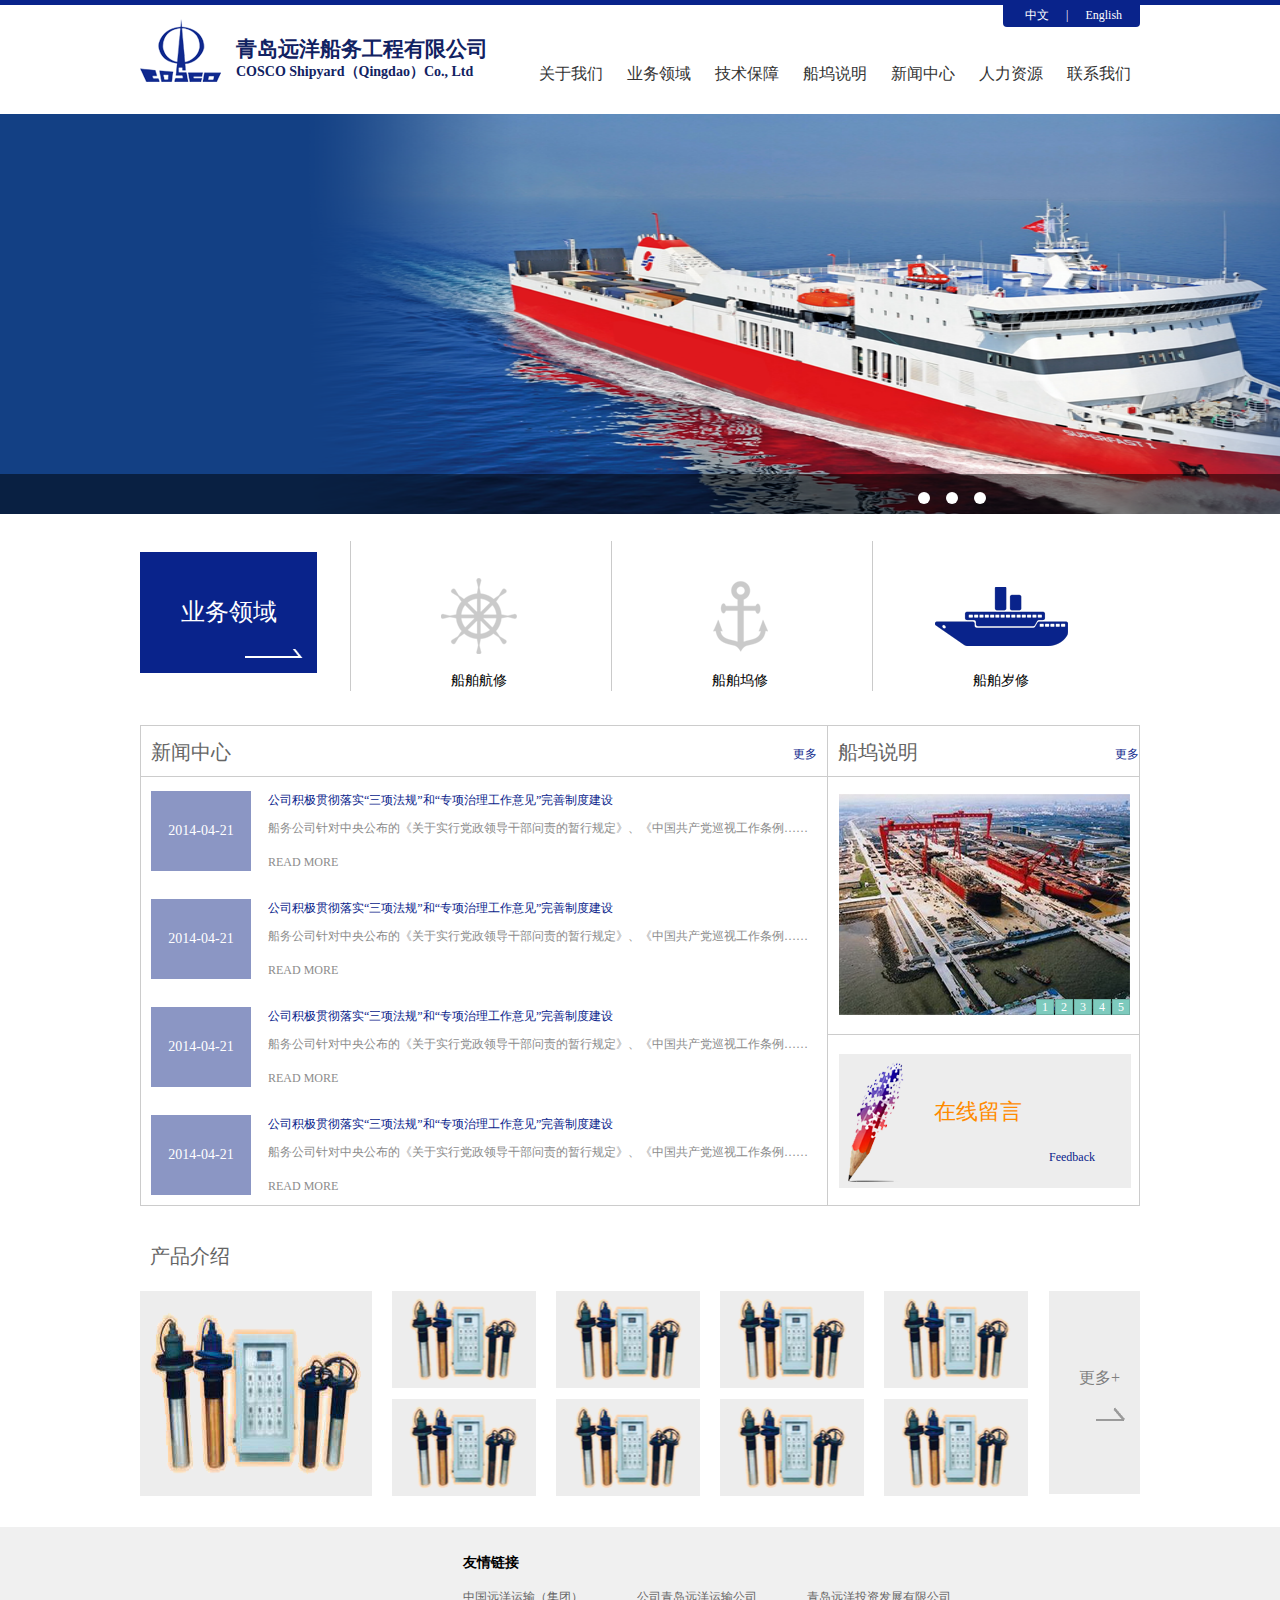
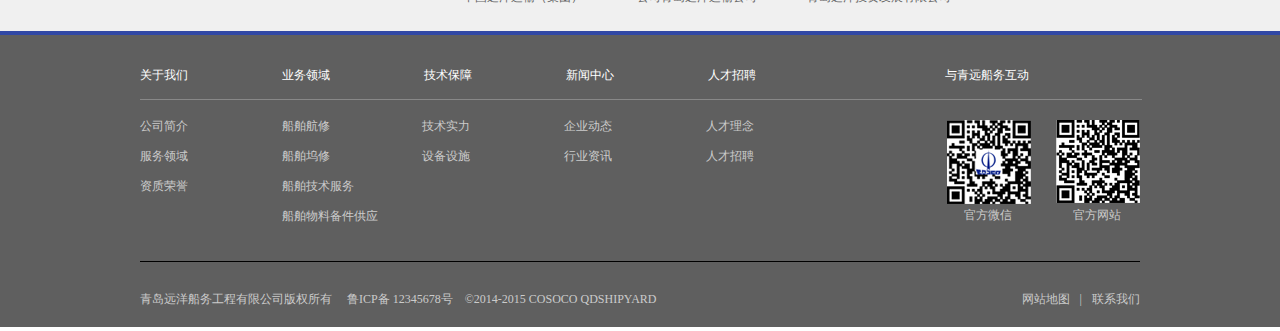
<file: index.html>
<!DOCTYPE html>
<html lang="en">
<head>
	<meta charset="UTF-8">
	<title>首页</title>
	<link rel="stylesheet" href="CSS/index.css">
	<link rel="stylesheet" href="CSS/common.css">
</head>
<body>
<!-- 头部 -->
	<div class="line"></div>
	<div class="top gWidth clearfix">
		<h3>青岛远洋船务工程有限公司<span>COSCO Shipyard（Qingdao）Co., Ltd</span></h3>
		<div class="Language">
			<p><a href="">中文</a><span>|</span><a href="">English</a></p>
		</div>
		<ul>
			<li><a href="guanyu.html">关于我们</a></li>
			<li><a href="">业务领域</a></li>
			<li><a href="jishu.html">技术保障</a></li>
			<li><a href="chuanwu.html">船坞说明</a></li>
			<li><a href="xinwen.html">新闻中心</a></li>
			<li><a href="renli.html">人力资源</a></li>
			<li><a href="lianxi.html">联系我们</a></li>
		</ul>
	</div>
<!-- banner -->
	<div class="banner">
		<ul id="banner">
			<li><img src="img/banner1.png" alt=""></li>
			<li><img src="img/banner1.png" alt=""></li>
			<li><img src="img/banner1.png" alt=""></li>
		</ul>
		<p>
			<span id="D1"></span>
			<span id="D2"></span>
			<span id="D3"></span>
		</p>
	</div>
<!-- 领域 -->
	<div class="Domain gWidth clearfix">
		<div class="Domain1">
			<p>业务领域</p>
			<span></span>
		</div>
		<div class="Domain2">
			<a href=""><span>船舶航修</span></a>
			<a href=""><span>船舶坞修</span></a>
			<a href=""><span>船舶岁修</span></a>
		</div>
	</div>
<!-- 内容 -->
	<div class="body gWidth clearfix">
		<div class="news">
			<div class="news_top clearfix">
				<h5>新闻中心</h5>
				<a href="">更多</a>
			</div>
			<ul>
				<li>
					<a href="">
						<div class="div1">
						<p>2014-04-21</p>
					</div>
					<div class="div2">
						<h6>公司积极贯彻落实“三项法规”和“专项治理工作意见”完善制度建设</h6>
						<p>船务公司针对中央公布的《关于实行党政领导干部问责的暂行规定》、《中国共产党巡视工作条例……</p>
						<span>READ MORE</span>
					</div>
					</a>
				</li>
				<li>
					<a href="">
						<div class="div1">
						<p>2014-04-21</p>
					</div>
					<div class="div2">
						<h6>公司积极贯彻落实“三项法规”和“专项治理工作意见”完善制度建设</h6>
						<p>船务公司针对中央公布的《关于实行党政领导干部问责的暂行规定》、《中国共产党巡视工作条例……</p>
						<span>READ MORE</span>
					</div>
					</a>
				</li>
				<li>
					<a href="">
						<div class="div1">
						<p>2014-04-21</p>
					</div>
					<div class="div2">
						<h6>公司积极贯彻落实“三项法规”和“专项治理工作意见”完善制度建设</h6>
						<p>船务公司针对中央公布的《关于实行党政领导干部问责的暂行规定》、《中国共产党巡视工作条例……</p>
						<span>READ MORE</span>
					</div>
					</a>
				</li>
				<li>
					<a href="">
						<div class="div1">
						<p>2014-04-21</p>
					</div>
					<div class="div2">
						<h6>公司积极贯彻落实“三项法规”和“专项治理工作意见”完善制度建设</h6>
						<p>船务公司针对中央公布的《关于实行党政领导干部问责的暂行规定》、《中国共产党巡视工作条例……</p>
						<span>READ MORE</span>
					</div>
					</a>
				</li>
			</ul>
		</div>
		<div class="Description">
			<div class="Description_top clearfix">
				<h5>船坞说明</h5>
				<a href="">更多</a>
			</div>
			<div class="Description_center">
				<div class="imgs">
					<ul>
						<li><img src="img/img5.png" height="400" width="1440" alt=""></li>
						<li><img src="img/img5.png" height="400" width="1440" alt=""></li>
						<li><img src="img/img5.png" height="400" width="1440" alt=""></li>
						<li><img src="img/img5.png" height="400" width="1440" alt=""></li>
						<li><img src="img/img5.png" height="400" width="1440" alt=""></li>
					</ul>
					<p>
						<span>1</span>
						<span>2</span>
						<span>3</span>
						<span>4</span>
						<span>5</span>
					</p>
				</div>
			</div>
			<div class="Description_bottom">
				<p class="p1">在线留言</p>
				<p class="p2">Feedback</p>
			</div>
		</div>
	</div>
<!-- 产品介绍 -->
	<div class="Introduction gWidth">
		<h5>产品介绍</h5>
		<div class="Introduction_bottom clearfix">
			<div class="left">
				<img src="img/img7.png" alt="">
			</div>
			<ul class="center">
				<li><img src="img/img8.png" alt=""></li>
				<li><img src="img/img8.png" alt=""></li>
				<li><img src="img/img8.png" alt=""></li>
				<li><img src="img/img8.png" alt=""></li>
				<li><img src="img/img8.png" alt=""></li>
				<li><img src="img/img8.png" alt=""></li>
				<li><img src="img/img8.png" alt=""></li>
				<li><img src="img/img8.png" alt=""></li>
			</ul>
			<div class="right">
				<p><a href="">更多+</a></p>
			</div>
		</div>
	</div>
<!-- 友情链接 -->
	<div class="fdl">
		<div class="gWidth fdl1">
			<h6>友情链接</h6>
			<a href="">中国远洋运输（集团）</a>
			<a href="">公司青岛远洋运输公司</a>
			<a href="">青岛远洋投资发展有限公司</a>
		</div>
	</div>
<!-- 底部 -->
	<div class="bottom clearfix">
		<div class="gWidth">
			<div class="b_top clearfix">
			<ul class="clearfix">
				<li>关于我们</li>
				<li>业务领域</li>
				<li>技术保障</li>
				<li>新闻中心</li>
				<li>人才招聘</li>
				<li>与青远船务互动</li>
			</ul>
		</div>
		<div class="clearfix">
			<div class="b_left clearfix">
				<ul >
					<li>公司简介</li>
					<li>服务领域</li>
					<li>资质荣誉</li>
				</ul>
				<ul class="k2">
					<li>船舶航修</li>
					<li>船舶坞修</li>
					<li>船舶技术服务</li>
					<li>船舶物料备件供应</li>
				</ul>
				<ul>
					<li>技术实力</li>
					<li>设备设施</li>
				</ul>
				<ul>
					<li>企业动态</li>
					<li>行业资讯</li>
				</ul>
				<ul>
					<li>人才理念</li>
					<li>人才招聘</li>
				</ul>
		</div>
		<div class="b_right">
			<p class="p1"><a href="">官方微信</a></p>
			<p class="p2"><a href="">官方网站</a></p>
		</div>
		</div>
		<div class="b_btm">
			<p class="p1">青岛远洋船务工程有限公司版权所有&nbsp;&nbsp;&nbsp;&nbsp;&nbsp;鲁ICP备 12345678号&nbsp;&nbsp;&nbsp;&nbsp;©2014-2015 COSOCO QDSHIPYARD</p>
			<p class="p2">网站地图<span>|</span>联系我们</p>
		</div>
		</div>
	</div>
	<script src="js/index.js"></script>
</body>
</html>
</file>
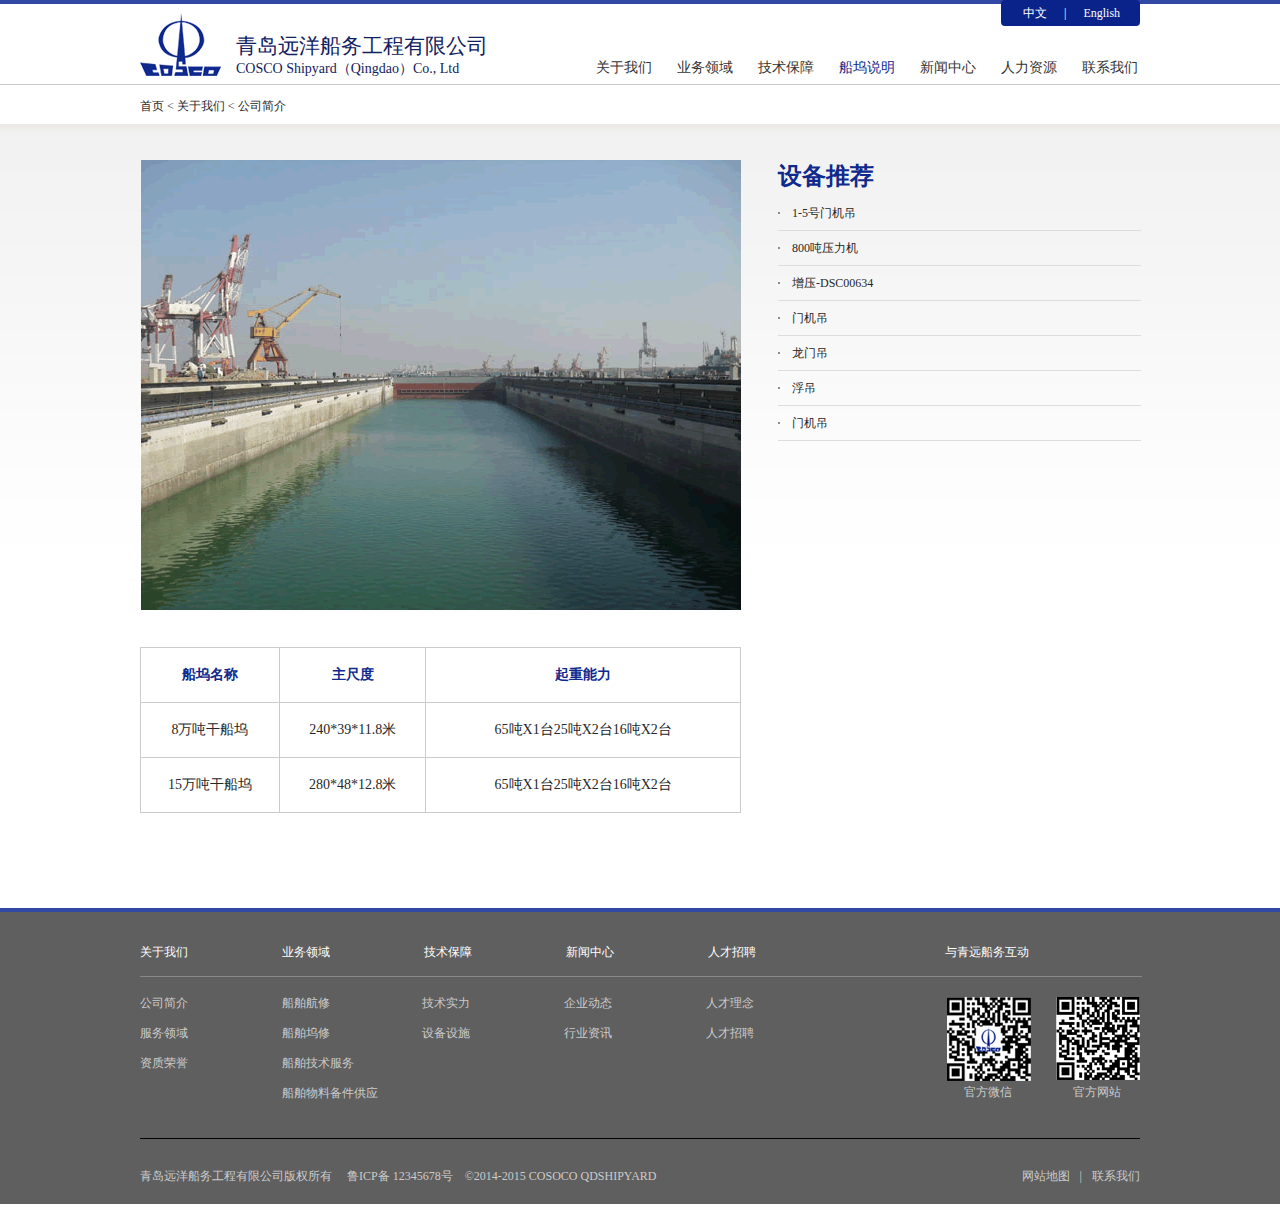
<file: chuanwu.html>
<!DOCTYPE html>
<html lang="en">
<head>
	<meta charset="UTF-8">
	<title>船坞说明</title>
	<link rel="stylesheet" type="text/css" href="CSS/common.css">
	<link rel="stylesheet" href="CSS/chuanwu.css">
</head>
<body>
	<div class="box">
		<div class="top">
		<div class="top1 gWidth">
			<p class="p1"><a href="">中文</a><a href=""><span>|</span>English</a></p>
		<h4 class="bt">
			<p class="p2">青岛远洋船务工程有限公司</p>
			<p class="p3">COSCO Shipyard（Qingdao）Co., Ltd</p>
		</h4>
		<div class="daohang">
			<ul>
				<li><a href="guanyu.html">关于我们</a></li>
				<li><a href="">业务领域</a></li>
				<li><a href="jishu.html">技术保障</a></li>
				<li class="active"><a href="chuanwu.html">船坞说明</a></li>
				<li><a href="xinwen.html">新闻中心</a></li>
				<li><a href="renli.html">人力资源</a></li>
				<li><a href="lianxi.html">联系我们</a></li>
			</ul>
		</div>
		</div>
	</div>
	<!-- 导航 -->
	<div class="top2 gWidth">
		<p><a href="index.html">首页&nbsp;&lt;</a><a href="">&nbsp;关于我们&nbsp;&lt;</a><a href="">&nbsp;公司简介</a></p>
	</div>
		<div class="cender">
			<div class="cender1  gWidth">
				<div class="left">
					<div><img src="img/img13.gif"></div>
					<div class="biaoge">
						<table cellpadding="0" cellspacing="0">
						<tr>					 
							<td class="yi1">船坞名称</td>
							<td class="er1">主尺度</td>
							<td class="san1">起重能力</td>
						</tr>
						<tr>					 
							<td class="yi">8万吨干船坞</td>
							<td class="er">240*39*11.8米</td>
							<td class="san">65吨X1台25吨X2台16吨X2台</td>
						</tr>
						<tr>					 
							<td class="yi">15万吨干船坞</td>
							<td class="er">280*48*12.8米</td>
							<td class="san">65吨X1台25吨X2台16吨X2台</td>
						</tr>
						</table>
					</div>
				</div>
				<div class="right">
					<p>设备推荐</p>
					<ul>
						<li>1-5号门机吊</li>
						<li>800吨压力机</li>
						<li>增压-DSC00634</li>
						<li>门机吊</li>
						<li>龙门吊</li>
						<li>浮吊</li>
						<li>门机吊</li>
					</ul>
				</div>
			</div>
		</div>
		<div class="bottom clearfix">
		<div class="gWidth">
			<div class="b_top clearfix">
			<ul class="clearfix">
				<li>关于我们</li>
				<li>业务领域</li>
				<li>技术保障</li>
				<li>新闻中心</li>
				<li>人才招聘</li>
				<li>与青远船务互动</li>
			</ul>
		</div>
		<div class="clearfix">
			<div class="b_left clearfix">
				<ul >
					<li>公司简介</li>
					<li>服务领域</li>
					<li>资质荣誉</li>
				</ul>
				<ul class="k2">
					<li>船舶航修</li>
					<li>船舶坞修</li>
					<li>船舶技术服务</li>
					<li>船舶物料备件供应</li>
				</ul>
				<ul>
					<li>技术实力</li>
					<li>设备设施</li>
				</ul>
				<ul>
					<li>企业动态</li>
					<li>行业资讯</li>
				</ul>
				<ul>
					<li>人才理念</li>
					<li>人才招聘</li>
				</ul>
		</div>
		<div class="b_right">
			<p class="p1"><a href="">官方微信</a></p>
			<p class="p2"><a href="">官方网站</a></p>
		</div>
		</div>
		<div class="b_btm">
			<p class="p1">青岛远洋船务工程有限公司版权所有&nbsp;&nbsp;&nbsp;&nbsp;&nbsp;鲁ICP备 12345678号&nbsp;&nbsp;&nbsp;&nbsp;©2014-2015 COSOCO QDSHIPYARD</p>
			<p class="p2">网站地图<span>|</span>联系我们</p>
		</div>
		</div>
	</div>
	</div>
</body>
</html>
</file>
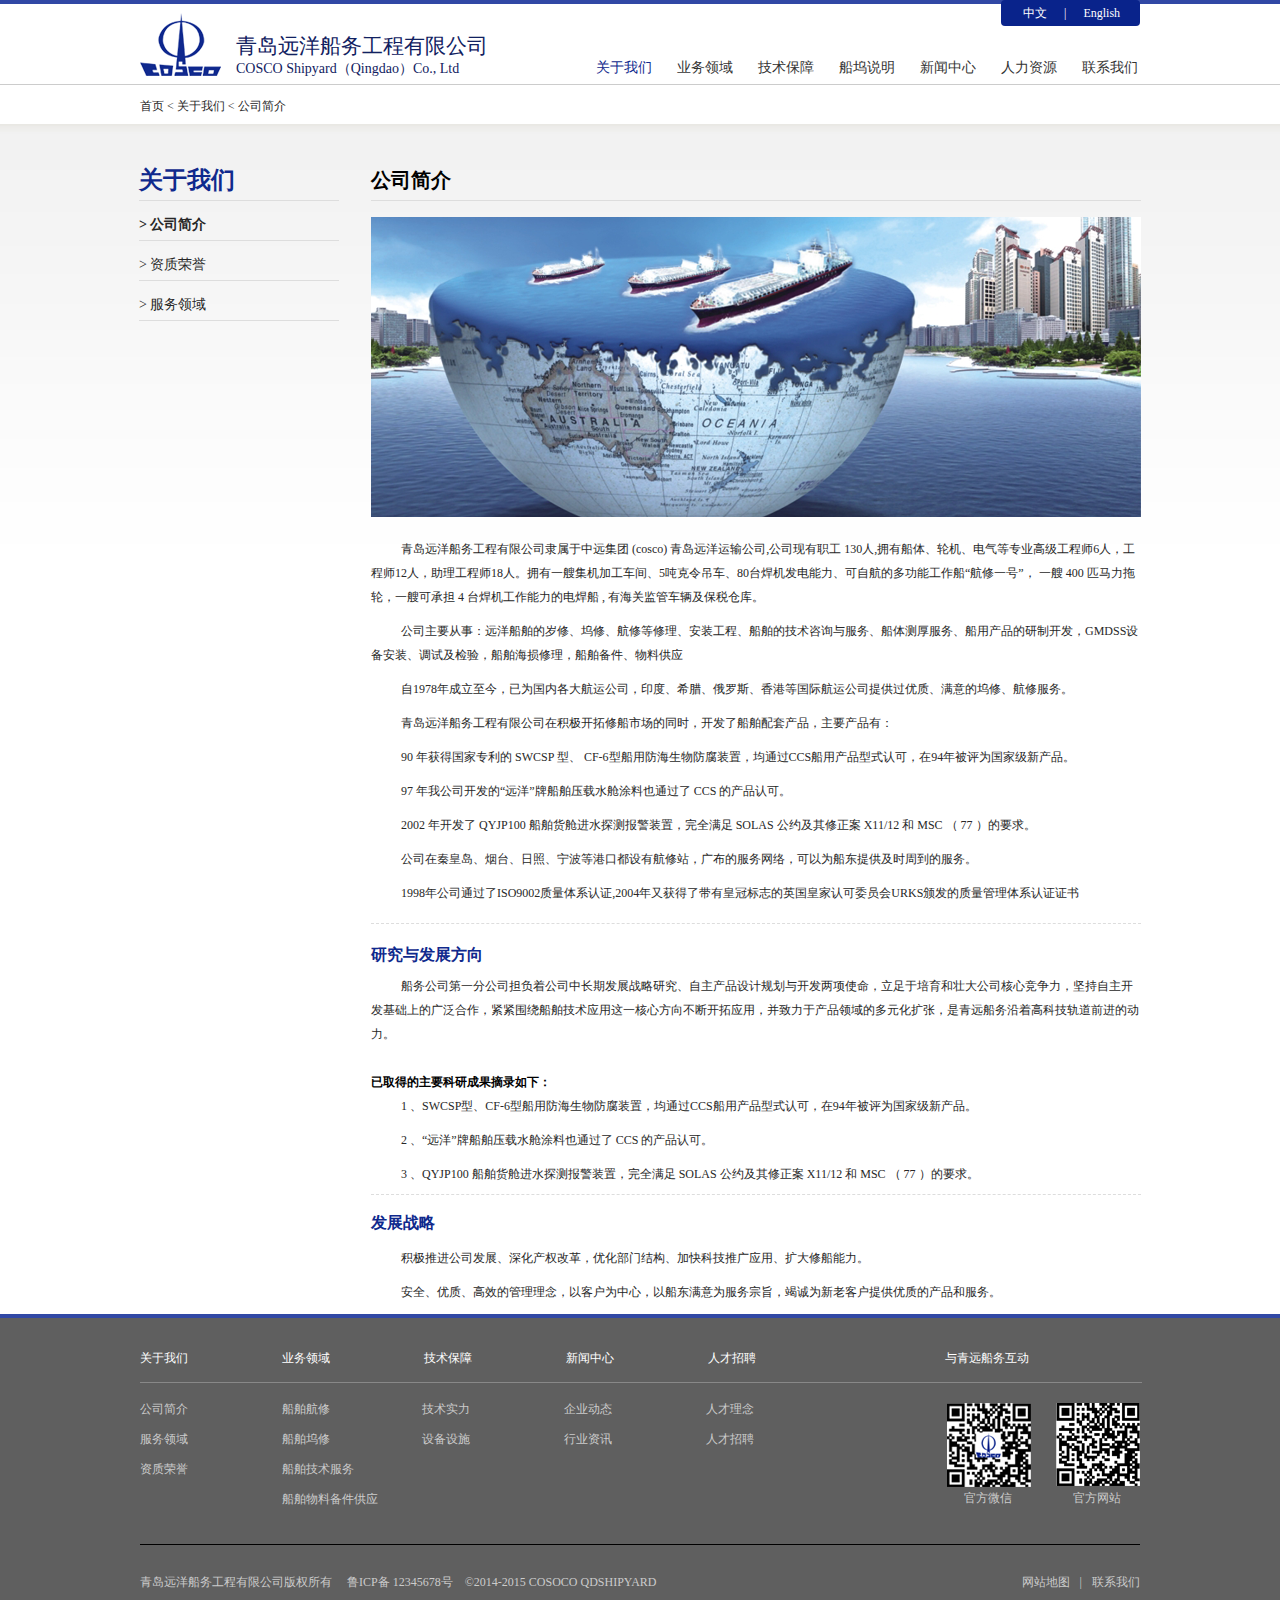
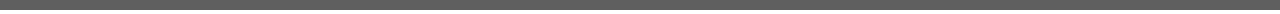
<file: guanyu.html>
<!DOCTYPE html>
<html lang="en">
<head>
	<meta charset="UTF-8">
	<title>关于我们</title>
	<link rel="stylesheet" href="CSS/common.css">
	<link rel="stylesheet" href="CSS/guanyu.css">
</head>
<body>
<div class="box">
<!-- 头部· -->
	<div class="top">
		<div class="top1 gWidth">
			<p class="p1"><a href="">中文</a><a href=""><span>|</span>English</a></p>
		<h4 class="bt">
			<p class="p2">青岛远洋船务工程有限公司</p>
			<p class="p3">COSCO Shipyard（Qingdao）Co., Ltd</p>
		</h4>
		<div class="daohang">
			<ul>
				<li class="active"><a href="guanyu.html">关于我们</a></li>
				<li><a href="">业务领域</a></li>
				<li><a href="jishu.html">技术保障</a></li>
				<li><a href="chuanwu.html">船坞说明</a></li>
				<li><a href="xinwen.html">新闻中心</a></li>
				<li><a href="renli.html">人力资源</a></li>
				<li><a href="lianxi.html">联系我们</a></li>
			</ul>
		</div>
		</div>
	</div>
	<!-- 导航 -->
	<div class="top2 gWidth">
		<p><a href="index.html">首页&nbsp;&lt;</a><a href="">&nbsp;关于我们&nbsp;&lt;</a><a href="">&nbsp;公司简介</a></p>
	</div>
	<!-- 中间部分 -->
<div class="bcenter">
	<div class="center clearfix gWidth">
		<div class="left">
			<h4>关于我们</h4>
			<ul>
				<li class="active">&gt;&nbsp;公司简介</li>
				<li>&gt;&nbsp;资质荣誉</li>
				<li>&gt;&nbsp;服务领域</li>
			</ul>
		</div>
		<div class="right">
			<div class="bt2">
				<h4>公司简介</h4>
				<div><img src="img/tu1.png" alt=""></div>
			</div>
			<div class="text">
				<p>青岛远洋船务工程有限公司隶属于中远集团 (cosco) 青岛远洋运输公司,公司现有职工 130人,拥有船体、轮机、电气等专业高级工程师6人，工程师12人，助理工程师18人。拥有一艘集机加工车间、5吨克令吊车、80台焊机发电能力、可自航的多功能工作船“航修一号”， 一艘 400 匹马力拖轮，一艘可承担 4 台焊机工作能力的电焊船 , 有海关监管车辆及保税仓库。
			    </p>
				<p>公司主要从事：远洋船舶的岁修、坞修、航修等修理、安装工程、船舶的技术咨询与服务、船体测厚服务、船用产品的研制开发，GMDSS设备安装、调试及检验，船舶海损修理，船舶备件、物料供应
				</p>
				<p>自1978年成立至今，已为国内各大航运公司，印度、希腊、俄罗斯、香港等国际航运公司提供过优质、满意的坞修、航修服务。</p>
				<p>青岛远洋船务工程有限公司在积极开拓修船市场的同时，开发了船舶配套产品，主要产品有：</p>
				<p>90 年获得国家专利的 SWCSP 型、 CF-6型船用防海生物防腐装置，均通过CCS船用产品型式认可，在94年被评为国家级新产品。</p>
				<p>97 年我公司开发的“远洋”牌船舶压载水舱涂料也通过了 CCS 的产品认可。</p>
				<p>2002 年开发了 QYJP100 船舶货舱进水探测报警装置，完全满足 SOLAS 公约及其修正案 X11/12 和 MSC （ 77 ）的要求。</p>
				<p>公司在秦皇岛、烟台、日照、宁波等港口都设有航修站，广布的服务网络，可以为船东提供及时周到的服务。</p>
				<p>1998年公司通过了ISO9002质量体系认证,2004年又获得了带有皇冠标志的英国皇家认可委员会URKS颁发的质量管理体系认证证书
				</p>
			</div>
			<div class="text2">
				<h4>研究与发展方向</h4>
				<p class="p1">船务公司第一分公司担负着公司中长期发展战略研究、自主产品设计规划与开发两项使命，立足于培育和壮大公司核心竞争力，坚持自主开发基础上的广泛合作，紧紧围绕船舶技术应用这一核心方向不断开拓应用，并致力于产品领域的多元化扩张，是青远船务沿着高科技轨道前进的动力。</p>
				<h6>已取得的主要科研成果摘录如下：</h6>
				<p class="p2">1 、SWCSP型、CF-6型船用防海生物防腐装置，均通过CCS船用产品型式认可，在94年被评为国家级新产品。</p>
				<p class="p2">2 、“远洋”牌船舶压载水舱涂料也通过了 CCS 的产品认可。</p>
				<p class="p2">3 、QYJP100 船舶货舱进水探测报警装置，完全满足 SOLAS 公约及其修正案 X11/12 和 MSC （ 77 ）的要求。</p>
			</div>
			<div class="text3">
				<h4>发展战略</h4>
				<p>积极推进公司发展、深化产权改革，优化部门结构、加快科技推广应用、扩大修船能力。</p>
				<p>安全、优质、高效的管理理念，以客户为中心，以船东满意为服务宗旨，竭诚为新老客户提供优质的产品和服务。</p>
			</div>
		</div>
	</div>
</div>
	<!-- 脚部 -->
	<div class="bottom clearfix">
		<div class="gWidth">
			<div class="b_top clearfix">
			<ul class="clearfix">
				<li>关于我们</li>
				<li>业务领域</li>
				<li>技术保障</li>
				<li>新闻中心</li>
				<li>人才招聘</li>
				<li>与青远船务互动</li>
			</ul>
		</div>
		<div class="clearfix">
			<div class="b_left clearfix">
				<ul >
					<li>公司简介</li>
					<li>服务领域</li>
					<li>资质荣誉</li>
				</ul>
				<ul class="k2">
					<li>船舶航修</li>
					<li>船舶坞修</li>
					<li>船舶技术服务</li>
					<li>船舶物料备件供应</li>
				</ul>
				<ul>
					<li>技术实力</li>
					<li>设备设施</li>
				</ul>
				<ul>
					<li>企业动态</li>
					<li>行业资讯</li>
				</ul>
				<ul>
					<li>人才理念</li>
					<li>人才招聘</li>
				</ul>
		</div>
		<div class="b_right">
			<p class="p1"><a href="">官方微信</a></p>
			<p class="p2"><a href="">官方网站</a></p>
		</div>
		</div>
		<div class="b_btm">
			<p class="p1">青岛远洋船务工程有限公司版权所有&nbsp;&nbsp;&nbsp;&nbsp;&nbsp;鲁ICP备 12345678号&nbsp;&nbsp;&nbsp;&nbsp;©2014-2015 COSOCO QDSHIPYARD</p>
			<p class="p2">网站地图<span>|</span>联系我们</p>
		</div>
		</div>
	</div>
</div>
	
</body>
</html>
</file>
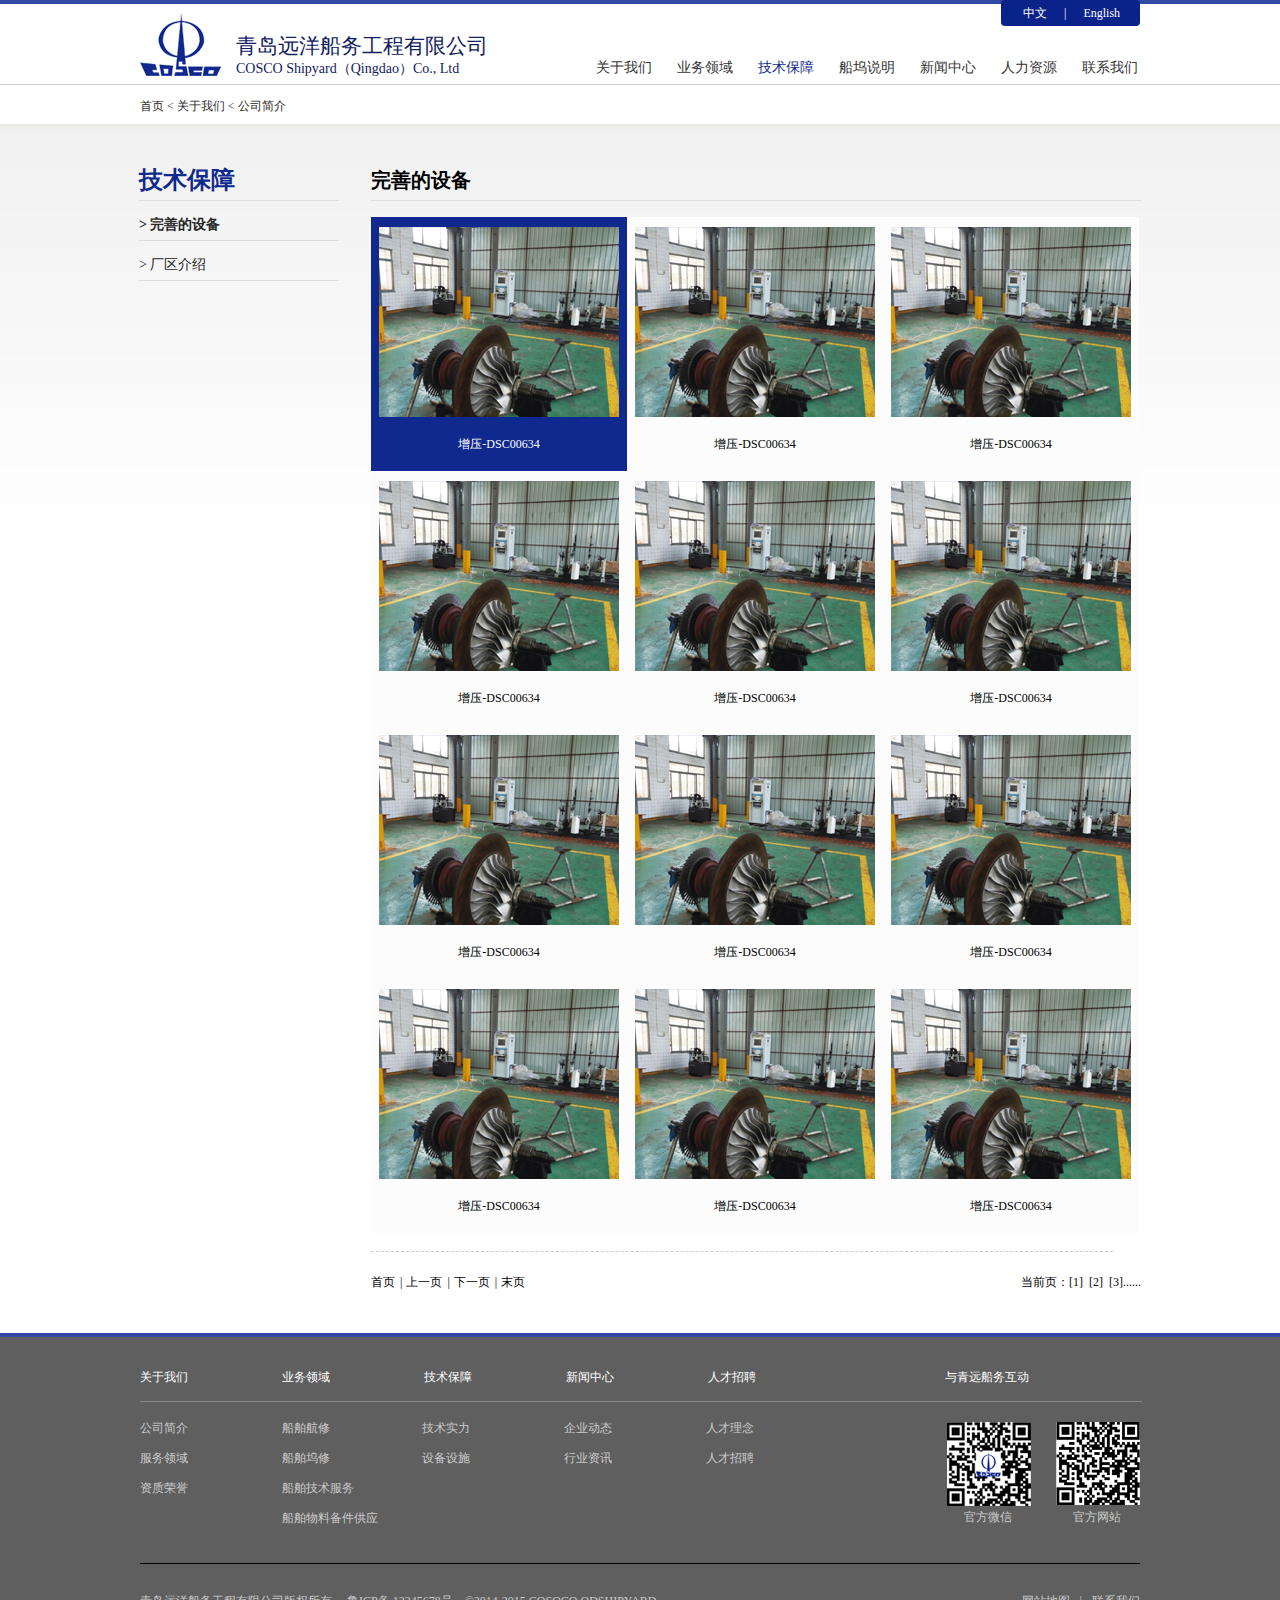
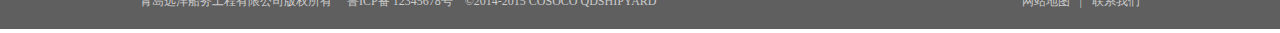
<file: jishu.html>
<!DOCTYPE html>
<html lang="en">
<head>
	<meta charset="UTF-8">
	<title>技术保障</title>
	<link rel="stylesheet" href="CSS/common.css">
	<link rel="stylesheet" href="CSS/jishu.css">
	<style>

	
	</style>
</head>
<body>
<div class="box">
<!-- 头部· -->
	<div class="top">
		<div class="top1 gWidth">
			<p class="p1"><a href="">中文</a><a href=""><span>|</span>English</a></p>
		<h4 class="bt">
			<p class="p2">青岛远洋船务工程有限公司</p>
			<p class="p3">COSCO Shipyard（Qingdao）Co., Ltd</p>
		</h4>
		<div class="daohang">
			<ul>
				<li><a href="guanyu.html">关于我们</a></li>
				<li><a href="">业务领域</a></li>
				<li class="active"><a href="jishu.html">技术保障</a></li>
				<li><a href="chuanwu.html">船坞说明</a></li>
				<li><a href="xinwen.html">新闻中心</a></li>
				<li><a href="renli.html">人力资源</a></li>
				<li><a href="lianxi.html">联系我们</a></li>
			</ul>
		</div>
		</div>
	</div>
	<!-- 导航 -->
	<div class="top2 gWidth">
		<p><a href="index.html">首页&nbsp;&lt;</a><a href="">&nbsp;关于我们&nbsp;&lt;</a><a href="">&nbsp;公司简介</a></p>
	</div>
	<!-- 中间部分 -->
<div class="bcenter">
	<div class="center clearfix gWidth">
		<div class="left">
			<h4>技术保障</h4>
			<ul>
				<li class="active">&gt;&nbsp;完善的设备</li>
				<li>&gt;&nbsp;厂区介绍</li>
			</ul>
		</div>
		<div class="right">
			<div class="bt2">
				<h4>完善的设备</h4>
			</div>
			<ul class="ul1 clearfix">
				<li class="active">
					<div class="img"><img src="img/img10.png" alt=""></div>
					<p>增压-DSC00634 </p>
				</li>
				<li>
					<div class="img"><img src="img/img10.png" alt=""></div>
					<p>增压-DSC00634 </p>
				</li>
				<li>
					<div class="img"><img src="img/img10.png" alt=""></div>
					<p>增压-DSC00634 </p>
				</li>
				<li>
					<div class="img"><img src="img/img10.png" alt=""></div>
					<p>增压-DSC00634 </p>
				</li>
				<li>
					<div class="img"><img src="img/img10.png" alt=""></div>
					<p>增压-DSC00634 </p>
				</li>
				<li>
					<div class="img"><img src="img/img10.png" alt=""></div>
					<p>增压-DSC00634 </p>
				</li>
				<li>
					<div class="img"><img src="img/img10.png" alt=""></div>
					<p>增压-DSC00634 </p>
				</li>
				<li>
					<div class="img"><img src="img/img10.png" alt=""></div>
					<p>增压-DSC00634 </p>
				</li>
				<li>
					<div class="img"><img src="img/img10.png" alt=""></div>
					<p>增压-DSC00634 </p>
				</li>
				<li>
					<div class="img"><img src="img/img10.png" alt=""></div>
					<p>增压-DSC00634 </p>
				</li>
				<li>
					<div class="img"><img src="img/img10.png" alt=""></div>
					<p>增压-DSC00634 </p>
				</li>
				<li>
					<div class="img"><img src="img/img10.png" alt=""></div>
					<p>增压-DSC00634 </p>
				</li>
			</ul>
			<div class="line"></div>
			<p class="p1"><a href="">首页</a><span>|</span><a href="">上一页</a><span>|</span><a href="">下一页</a><span>|</span><a href="">末页</a></p>
			<p class="p2">当前页：<span>[1]</span><span>[2]</span><span>[3]</span>......</p>
		</div>
	</div>
</div>
	<!-- 脚部 -->
	<div class="bottom clearfix">
		<div class="gWidth">
			<div class="b_top clearfix">
			<ul class="clearfix">
				<li>关于我们</li>
				<li>业务领域</li>
				<li>技术保障</li>
				<li>新闻中心</li>
				<li>人才招聘</li>
				<li>与青远船务互动</li>
			</ul>
		</div>
		<div class="clearfix">
			<div class="b_left clearfix">
				<ul >
					<li>公司简介</li>
					<li>服务领域</li>
					<li>资质荣誉</li>
				</ul>
				<ul class="k2">
					<li>船舶航修</li>
					<li>船舶坞修</li>
					<li>船舶技术服务</li>
					<li>船舶物料备件供应</li>
				</ul>
				<ul>
					<li>技术实力</li>
					<li>设备设施</li>
				</ul>
				<ul>
					<li>企业动态</li>
					<li>行业资讯</li>
				</ul>
				<ul>
					<li>人才理念</li>
					<li>人才招聘</li>
				</ul>
		</div>
		<div class="b_right">
			<p class="p1"><a href="">官方微信</a></p>
			<p class="p2"><a href="">官方网站</a></p>
		</div>
		</div>
		<div class="b_btm">
			<p class="p1">青岛远洋船务工程有限公司版权所有&nbsp;&nbsp;&nbsp;&nbsp;&nbsp;鲁ICP备 12345678号&nbsp;&nbsp;&nbsp;&nbsp;©2014-2015 COSOCO QDSHIPYARD</p>
			<p class="p2">网站地图<span>|</span>联系我们</p>
		</div>
		</div>
	</div>
</div>
	
</body>
</html>
</file>
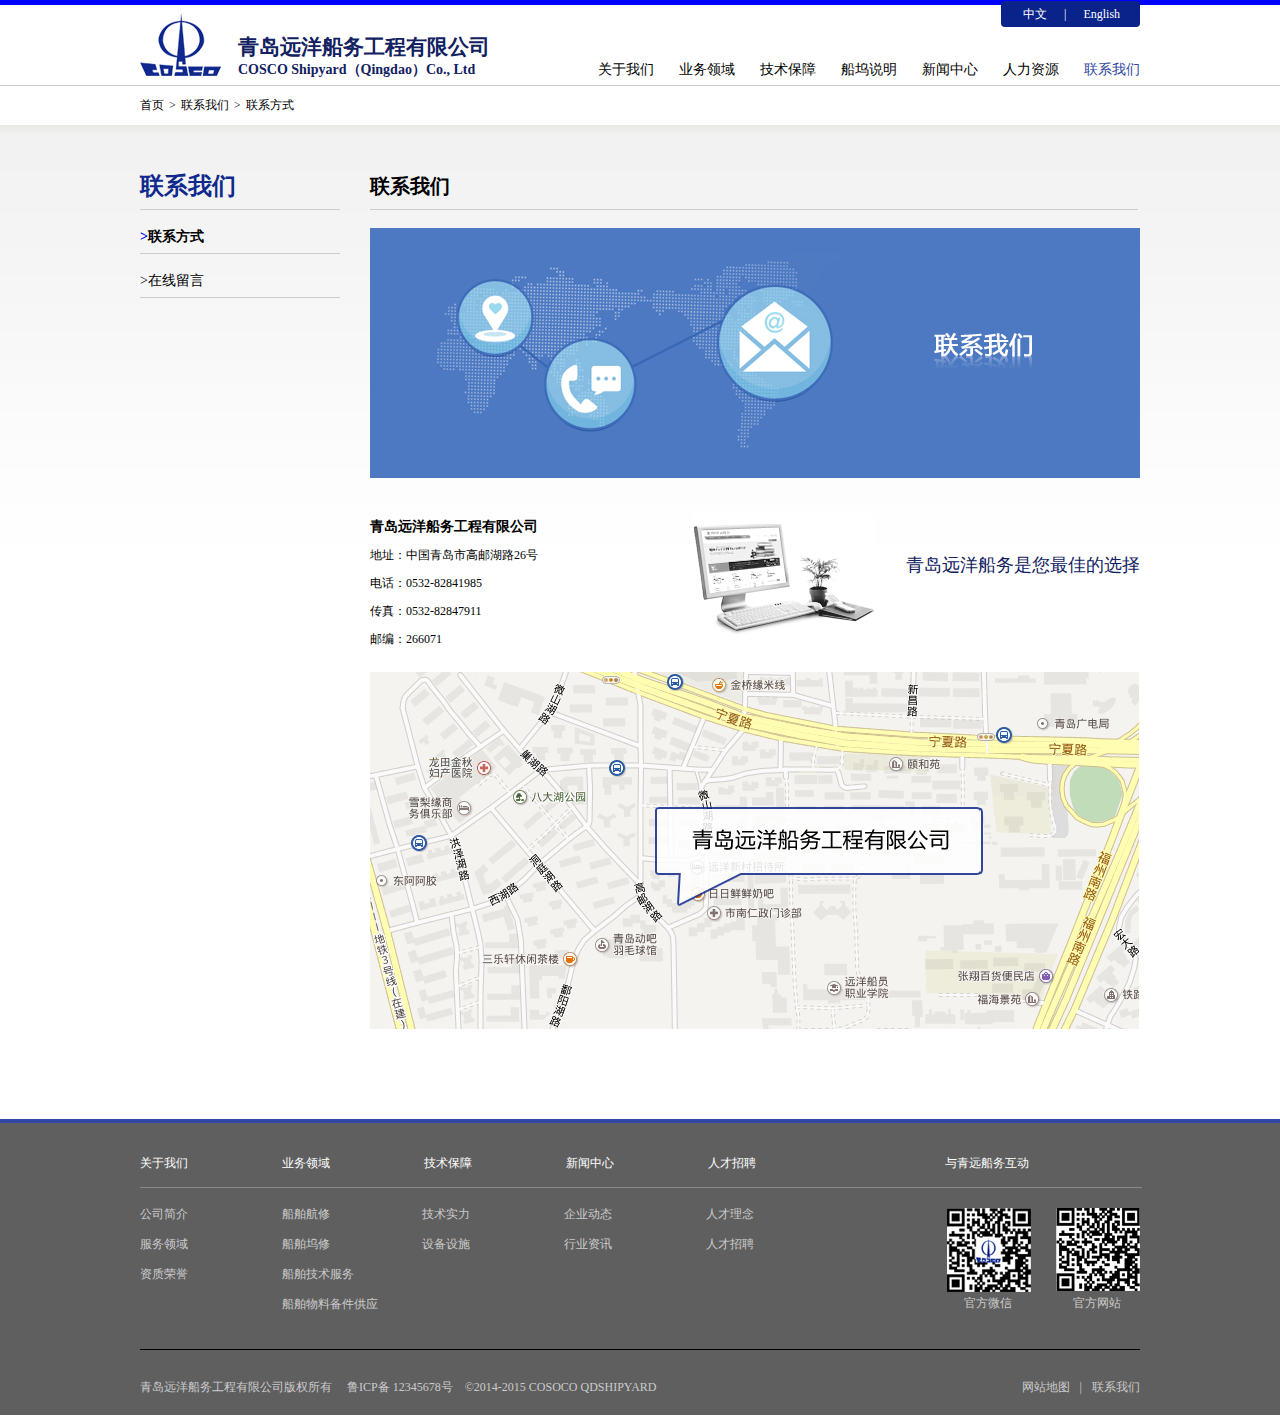
<file: lianxi.html>
<!DOCTYPE html>
<html lang="en">
<head>
	<meta charset="UTF-8">
	<title>联系我们</title>
	<link rel="stylesheet" href="CSS/lianxi.css">
	<link rel="stylesheet" href="CSS/common.css">
</head>
<body>
   <!-- 头部 -->
<div class="head">
		<div class="top gWidth clearfix">
			<div class="BL">
				<div class="ig1">
				<img src="img/logo.png" alt="#">
				</div>
				<div class="br">
					<h4 class="h1">青岛远洋船务工程有限公司</h4>
					<h4 class="h2">COSCO Shipyard（Qingdao）Co., Ltd</h4>
				</div>
			</div>
			<p class="p1"><a href="">中文</a><a href=""><span>|</span>English</a></p>
			<ul>                                
				<li class="l1"><a href="guanyu.html" class="a1">关于我们</a></li>
				<li class="l1"><a href="#" class="a1">业务领域</a></li>
				<li class="l1"><a href="jishu.html" class="a1">技术保障</a></li>
				<li class="l1"><a href="chuanwu.html" class="a1">船坞说明</a></li>
				<li class="l1"><a href="xinwen.html" class="a1">新闻中心</a></li>
				<li class="l1"><a href="renli.html" class="a1">人力资源</a></li>
				<li class="l1"><a href="lianxi.html" class="a1 active">联系我们</a></li>
			</ul>
		</div>
		<!-- 导航 -->
		<div class="top1 gWidth clearfix">
			<ul class="u2">
				<li class="l2"><a href="index.html" class="a2">首页</a></li>
				<li class="l2"><a href="#" class="a2">&gt;</a></li>
				<li class="l2"><a href="lianxi.html" class="a2">联系我们</a></li>
				<li class="l2"><a href="#" class="a2">&gt;</a></li>
				<li class="l2"><a href="#" class="a2">联系方式</a></li>
			</ul>
		</div>

	<div class="top2">
		<div class="lx gWidth">
			<div class="lx1 clearfix">
				<div class="lleft">
					<h4 class="lh3">联系我们</h4>
					<p class="lp1"><a href="#" class="a3"><span class="sn1">&gt;</span>联系方式</a></p>
					<p class="lp2"><a href="#" class="a4"><span class="sn2">&gt;</span>在线留言</a></p>
				</div>
			</div>
			<div class="lx2 clearfix">
				<div class="lright">
					<h5 class="lh4">联系我们</h5>
					<div class="ig2">
						<img src="img/lainximen1.png" alt="">
					</div>
					<ul class="u3 clearfix">
						<li class="l3">青岛远洋船务工程有限公司</li>
						<li class="l4">地址：中国青岛市高邮湖路26号</li>
						<li class="l4">电话：0532-82841985</li>
						<li class="l4">传真：0532-82847911</li>
						<li class="l4">邮编：266071</li>
					</ul>
					<div class="ig3">
						<img src="img/diannao1.png" alt="#">
					</div>
					<p class="rp1">青岛远洋船务是您最佳的选择</p>
					<div class="ig4">
						<img src="img/weizhi1.png" alt="">
					</div>
				</div>

			</div>
		</div>
	</div>
	<div class="bottom clearfix">
		<div class="gWidth">
			<div class="b_top clearfix">
			<ul class="clearfix">
				<li>关于我们</li>
				<li>业务领域</li>
				<li>技术保障</li>
				<li>新闻中心</li>
				<li>人才招聘</li>
				<li>与青远船务互动</li>
			</ul>
		</div>
		<div class="clearfix">
			<div class="b_left clearfix">
				<ul >
					<li>公司简介</li>
					<li>服务领域</li>
					<li>资质荣誉</li>
				</ul>
				<ul class="k2">
					<li>船舶航修</li>
					<li>船舶坞修</li>
					<li>船舶技术服务</li>
					<li>船舶物料备件供应</li>
				</ul>
				<ul>
					<li>技术实力</li>
					<li>设备设施</li>
				</ul>
				<ul>
					<li>企业动态</li>
					<li>行业资讯</li>
				</ul>
				<ul>
					<li>人才理念</li>
					<li>人才招聘</li>
				</ul>
		</div>
		<div class="b_right">
			<p class="p1"><a href="">官方微信</a></p>
			<p class="p2"><a href="">官方网站</a></p>
		</div>
		</div>
		<div class="b_btm">
			<p class="p1">青岛远洋船务工程有限公司版权所有&nbsp;&nbsp;&nbsp;&nbsp;&nbsp;鲁ICP备 12345678号&nbsp;&nbsp;&nbsp;&nbsp;©2014-2015 COSOCO QDSHIPYARD</p>
			<p class="p2">网站地图<span>|</span>联系我们</p>
		</div>
		</div>
	</div>	
</div>

    </body>
</html>
</file>
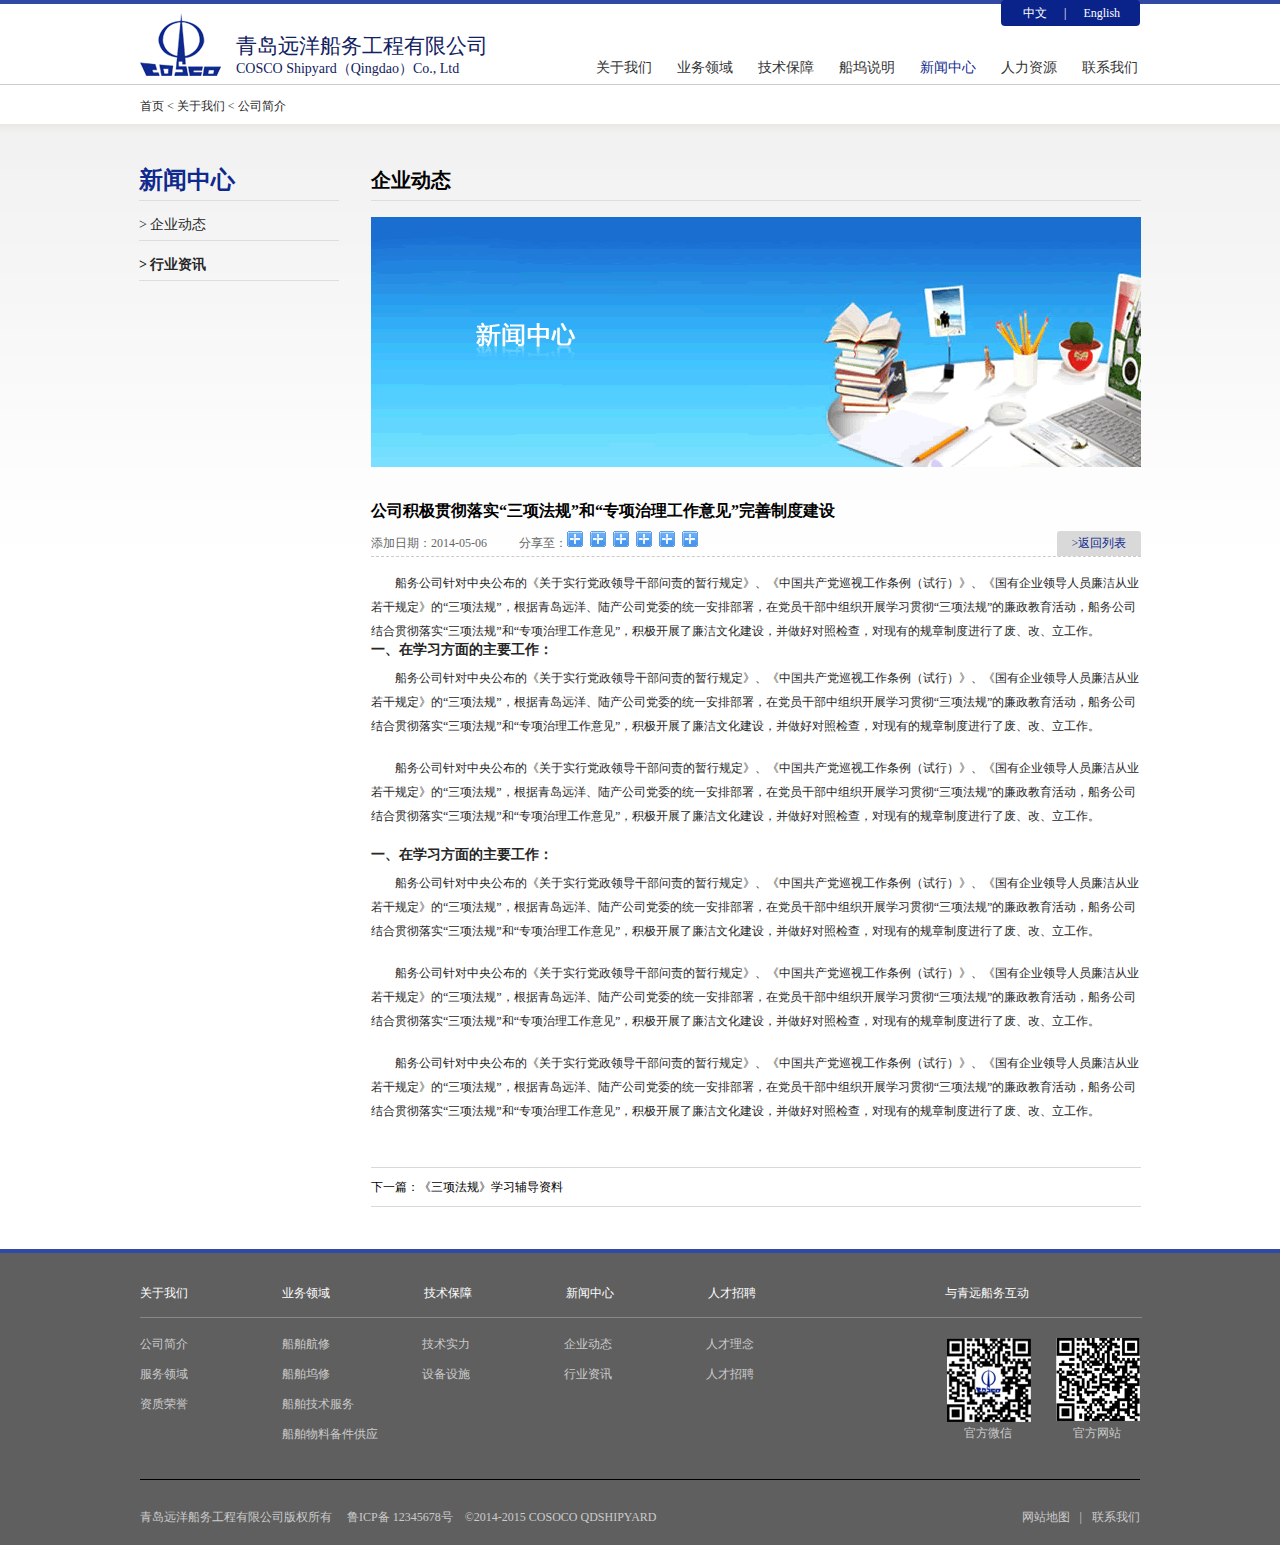
<file: neiye.html>
<!DOCTYPE html>
<html lang="en">
<head>
	<meta charset="UTF-8">
	<title>技术保障</title>
	<link rel="stylesheet" href="CSS/common.css">
	<link rel="stylesheet" href="CSS/neiye.css">
	<style>

	
	</style>
</head>
<body>
<div class="box">
<!-- 头部· -->
	<div class="top">
		<div class="top1 gWidth">
			<p class="p1"><a href="">中文</a><a href=""><span>|</span>English</a></p>
		<h4 class="bt">
			<p class="p2">青岛远洋船务工程有限公司</p>
			<p class="p3">COSCO Shipyard（Qingdao）Co., Ltd</p>
		</h4>
		<div class="daohang">
			<ul>
				<li><a href="guanyu.html">关于我们</a></li>
				<li><a href="">业务领域</a></li>
				<li><a href="jishu.html">技术保障</a></li>
				<li><a href="chuanwu.html">船坞说明</a></li>
				<li class="active"><a href="xinwen.html">新闻中心</a></li>
				<li><a href="renli.html">人力资源</a></li>
				<li><a href="lianxi.html">联系我们</a></li>
			</ul>
		</div>
		</div>
	</div>
	<!-- 导航 -->
	<div class="top2 gWidth">
		<p><a href="index.html">首页&nbsp;&lt;</a><a href="">&nbsp;关于我们&nbsp;&lt;</a><a href="">&nbsp;公司简介</a></p>
	</div>
	<!-- 中间部分 -->
<div class="bcenter">
	<div class="center clearfix gWidth">
		<div class="left">
			<h4>新闻中心</h4>
			<ul>
				<li><a href="">&gt;&nbsp;企业动态</a></li>
				<li class="active"><a href="neiye.html">&gt;&nbsp;行业资讯</a></li>
			</ul>
		</div>
		<div class="right">
			<div class="bt2">
				<h4>企业动态</h4>
			</div>
			<div class="banner"><img src="img/banner.gif" alt=""></div>
			<h5>公司积极贯彻落实“三项法规”和“专项治理工作意见”完善制度建设</h5>
			<p class="fenxiang">
				<span class="xleft">添加日期：2014-05-06</span>
				<span class="xcenter">
				<em>分享至：</em>
				<a href=""></a>
				<a href=""></a>
				<a href=""></a>
				<a href=""></a>
				<a href=""></a>
				<a href=""></a>
				</span>
				<a class="xright" href="">&gt;返回列表</a>
			</p>
			<p class="txt">船务公司针对中央公布的《关于实行党政领导干部问责的暂行规定》、《中国共产党巡视工作条例（试行）》、《国有企业领导人员廉洁从业若干规定》的“三项法规”，根据青岛远洋、陆产公司党委的统一安排部署，在党员干部中组织开展学习贯彻“三项法规”的廉政教育活动，船务公司结合贯彻落实“三项法规”和“专项治理工作意见”，积极开展了廉洁文化建设，并做好对照检查，对现有的规章制度进行了废、改、立工作。</p>
			<h6>一、在学习方面的主要工作：</h6>
			<p class="txt">船务公司针对中央公布的《关于实行党政领导干部问责的暂行规定》、《中国共产党巡视工作条例（试行）》、《国有企业领导人员廉洁从业若干规定》的“三项法规”，根据青岛远洋、陆产公司党委的统一安排部署，在党员干部中组织开展学习贯彻“三项法规”的廉政教育活动，船务公司结合贯彻落实“三项法规”和“专项治理工作意见”，积极开展了廉洁文化建设，并做好对照检查，对现有的规章制度进行了废、改、立工作。</p>
			<p class="txt txtd txtdx">船务公司针对中央公布的《关于实行党政领导干部问责的暂行规定》、《中国共产党巡视工作条例（试行）》、《国有企业领导人员廉洁从业若干规定》的“三项法规”，根据青岛远洋、陆产公司党委的统一安排部署，在党员干部中组织开展学习贯彻“三项法规”的廉政教育活动，船务公司结合贯彻落实“三项法规”和“专项治理工作意见”，积极开展了廉洁文化建设，并做好对照检查，对现有的规章制度进行了废、改、立工作。</p>
			<h6>一、在学习方面的主要工作：</h6>
			<p class="txt">船务公司针对中央公布的《关于实行党政领导干部问责的暂行规定》、《中国共产党巡视工作条例（试行）》、《国有企业领导人员廉洁从业若干规定》的“三项法规”，根据青岛远洋、陆产公司党委的统一安排部署，在党员干部中组织开展学习贯彻“三项法规”的廉政教育活动，船务公司结合贯彻落实“三项法规”和“专项治理工作意见”，积极开展了廉洁文化建设，并做好对照检查，对现有的规章制度进行了废、改、立工作。</p>
			<p class="txt txtd">船务公司针对中央公布的《关于实行党政领导干部问责的暂行规定》、《中国共产党巡视工作条例（试行）》、《国有企业领导人员廉洁从业若干规定》的“三项法规”，根据青岛远洋、陆产公司党委的统一安排部署，在党员干部中组织开展学习贯彻“三项法规”的廉政教育活动，船务公司结合贯彻落实“三项法规”和“专项治理工作意见”，积极开展了廉洁文化建设，并做好对照检查，对现有的规章制度进行了废、改、立工作。</p>
			<p class="txt txtd txtdx">船务公司针对中央公布的《关于实行党政领导干部问责的暂行规定》、《中国共产党巡视工作条例（试行）》、《国有企业领导人员廉洁从业若干规定》的“三项法规”，根据青岛远洋、陆产公司党委的统一安排部署，在党员干部中组织开展学习贯彻“三项法规”的廉政教育活动，船务公司结合贯彻落实“三项法规”和“专项治理工作意见”，积极开展了廉洁文化建设，并做好对照检查，对现有的规章制度进行了废、改、立工作。</p>
			<p class="d">下一篇：《三项法规》学习辅导资料</p>
		</div>
	</div>
</div>
	<!-- 脚部 -->
	<div class="bottom clearfix">
		<div class="gWidth">
			<div class="b_top clearfix">
			<ul class="clearfix">
				<li>关于我们</li>
				<li>业务领域</li>
				<li>技术保障</li>
				<li>新闻中心</li>
				<li>人才招聘</li>
				<li>与青远船务互动</li>
			</ul>
		</div>
		<div class="clearfix">
			<div class="b_left clearfix">
				<ul >
					<li>公司简介</li>
					<li>服务领域</li>
					<li>资质荣誉</li>
				</ul>
				<ul class="k2">
					<li>船舶航修</li>
					<li>船舶坞修</li>
					<li>船舶技术服务</li>
					<li>船舶物料备件供应</li>
				</ul>
				<ul>
					<li>技术实力</li>
					<li>设备设施</li>
				</ul>
				<ul>
					<li>企业动态</li>
					<li>行业资讯</li>
				</ul>
				<ul>
					<li>人才理念</li>
					<li>人才招聘</li>
				</ul>
		</div>
		<div class="b_right">
			<p class="p1"><a href="">官方微信</a></p>
			<p class="p2"><a href="">官方网站</a></p>
		</div>
		</div>
		<div class="b_btm">
			<p class="p1">青岛远洋船务工程有限公司版权所有&nbsp;&nbsp;&nbsp;&nbsp;&nbsp;鲁ICP备 12345678号&nbsp;&nbsp;&nbsp;&nbsp;©2014-2015 COSOCO QDSHIPYARD</p>
			<p class="p2">网站地图<span>|</span>联系我们</p>
		</div>
		</div>
	</div>
</div>
</body>
</html>
</file>
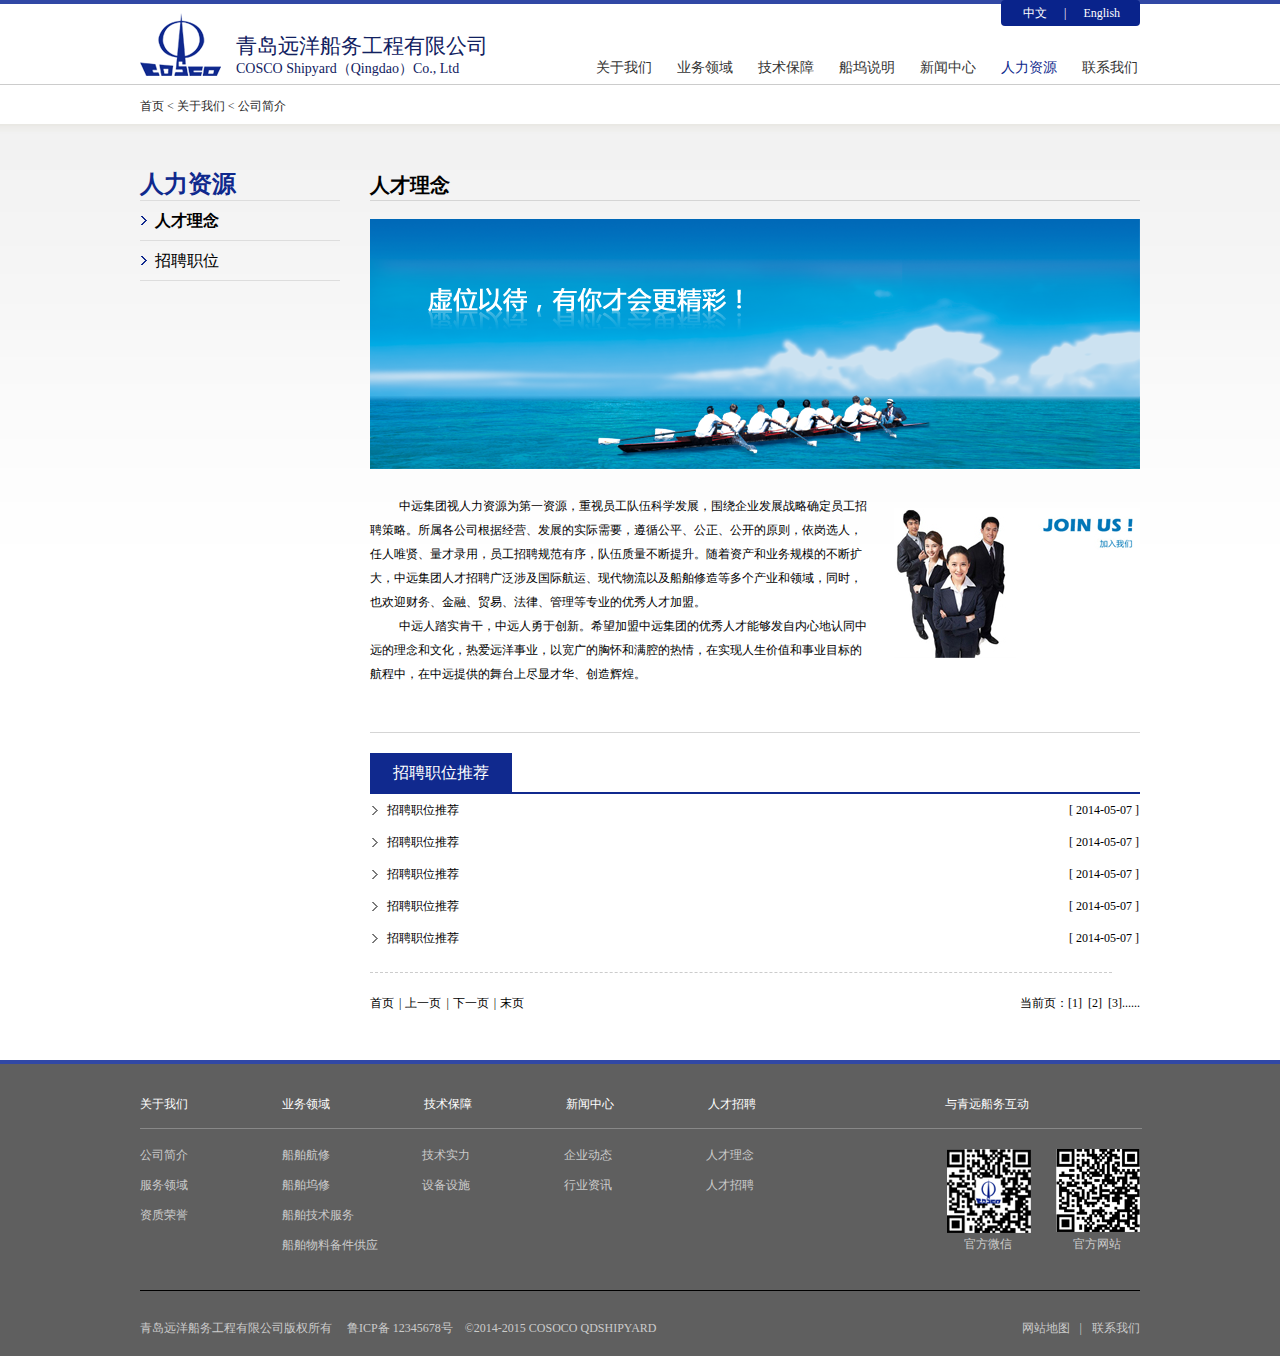
<file: renli.html>
<!DOCTYPE html>
<html lang="en">
<head>
	<meta charset="UTF-8">
	<title>人力资源</title>
	<link rel="stylesheet" type="text/css" href="CSS/renli.css">
	<link rel="stylesheet" type="text/css" href="CSS/common.css">
</head>
<body>
	<!-- 头部 -->
	<div class="top">
		<div class="top1 gWidth">
			<p class="p1"><a href="">中文</a><a href=""><span>|</span>English</a></p>
		<h4 class="bt">
			<p class="p2">青岛远洋船务工程有限公司</p>
			<p class="p3">COSCO Shipyard（Qingdao）Co., Ltd</p>
		</h4>
		<div class="daohang">
			<ul>
				<li><a href="guanyu.html">关于我们</a></li>
				<li><a href="">业务领域</a></li>
				<li><a href="jishu.html">技术保障</a></li>
				<li><a href="chuanwu.html">船坞说明</a></li>
				<li><a href="xinwen.html">新闻中心</a></li>
				<li class="active"><a href="renli.html">人力资源</a></li>
				<li><a href="lianxi.html">联系我们</a></li>
			</ul>
		</div>
		</div>
	</div>
	<!-- 导航 -->
	<div class="top2 gWidth">
		<p><a href="index.html">首页&nbsp;&lt;</a><a href="">&nbsp;关于我们&nbsp;&lt;</a><a href="">&nbsp;公司简介</a></p>
	</div>
	<!-- 身体 -->
	<div class="body">
		<div class="shen gWidth">
			<div class="ziyuan">
				<h3>人力资源</h3>
				<ul>
					<li class="active"><a href="">人才理念</a></li>
					<li><a href="">招聘职位</a></li>
				</ul>
			</div>
		<div class="linian">
			<h5>人才理念</h5>
			<img src="img/banner.png" alt="">
			<div class="div1">
			<p class="p1">中远集团视人力资源为第一资源，重视员工队伍科学发展，围绕企业发展战略确定员工招聘策略。所属各公司根据经营、发展的实际需要，遵循公平、公正、公开的原则，依岗选人，任人唯贤、量才录用，员工招聘规范有序，队伍质量不断提升。随着资产和业务规模的不断扩大，中远集团人才招聘广泛涉及国际航运、现代物流以及船舶修造等多个产业和领域，同时，也欢迎财务、金融、贸易、法律、管理等专业的优秀人才加盟。</p>
			<p class="p2">中远人踏实肯干，中远人勇于创新。希望加盟中远集团的优秀人才能够发自内心地认同中远的理念和文化，热爱远洋事业，以宽广的胸怀和满腔的热情，在实现人生价值和事业目标的航程中，在中远提供的舞台上尽显才华、创造辉煌。</p>
			<a href=""><span></span></a>
			</div>
		</div>
		<div class="zhiye">
			<p class="p1"><span>招聘职位推荐</span></p>
			<ul>
				<li><a href="">招聘职位推荐</a><span>[ 2014-05-07 ]</span></li>
				<li><a href="">招聘职位推荐</a><span>[ 2014-05-07 ]</span></li>
				<li><a href="">招聘职位推荐</a><span>[ 2014-05-07 ]</span></li>
				<li><a href="">招聘职位推荐</a><span>[ 2014-05-07 ]</span></li>
				<li><a href="">招聘职位推荐</a><span>[ 2014-05-07 ]</span></li>
			</ul>
			<div class="line"></div>
			<p class="p2"><a href="">首页</a><span>|</span><a href="">上一页</a><span>|</span><a href="">下一页</a><span>|</span><a href="">末页</a></p>
			<p class="p3">当前页：<span>[1]</span><span>[2]</span><span>[3]</span>......</p>
		</div>
	</div>
	</div>
	<!-- 尾部 -->
	<div class="bottom clearfix">
		<div class="gWidth">
			<div class="b_top clearfix">
			<ul class="clearfix">
				<li>关于我们</li>
				<li>业务领域</li>
				<li>技术保障</li>
				<li>新闻中心</li>
				<li>人才招聘</li>
				<li>与青远船务互动</li>
			</ul>
		</div>
		<div class="clearfix">
			<div class="b_left clearfix">
				<ul >
					<li>公司简介</li>
					<li>服务领域</li>
					<li>资质荣誉</li>
				</ul>
				<ul class="k2">
					<li>船舶航修</li>
					<li>船舶坞修</li>
					<li>船舶技术服务</li>
					<li>船舶物料备件供应</li>
				</ul>
				<ul>
					<li>技术实力</li>
					<li>设备设施</li>
				</ul>
				<ul>
					<li>企业动态</li>
					<li>行业资讯</li>
				</ul>
				<ul>
					<li>人才理念</li>
					<li>人才招聘</li>
				</ul>
		</div>
		<div class="b_right">
			<p class="p1"><a href="">官方微信</a></p>
			<p class="p2"><a href="">官方网站</a></p>
		</div>
		</div>
		<div class="b_btm">
			<p class="p1">青岛远洋船务工程有限公司版权所有&nbsp;&nbsp;&nbsp;&nbsp;&nbsp;鲁ICP备 12345678号&nbsp;&nbsp;&nbsp;&nbsp;©2014-2015 COSOCO QDSHIPYARD</p>
			<p class="p2">网站地图<span>|</span>联系我们</p>
		</div>
		</div>
	</div>
</body>
</html>
</file>
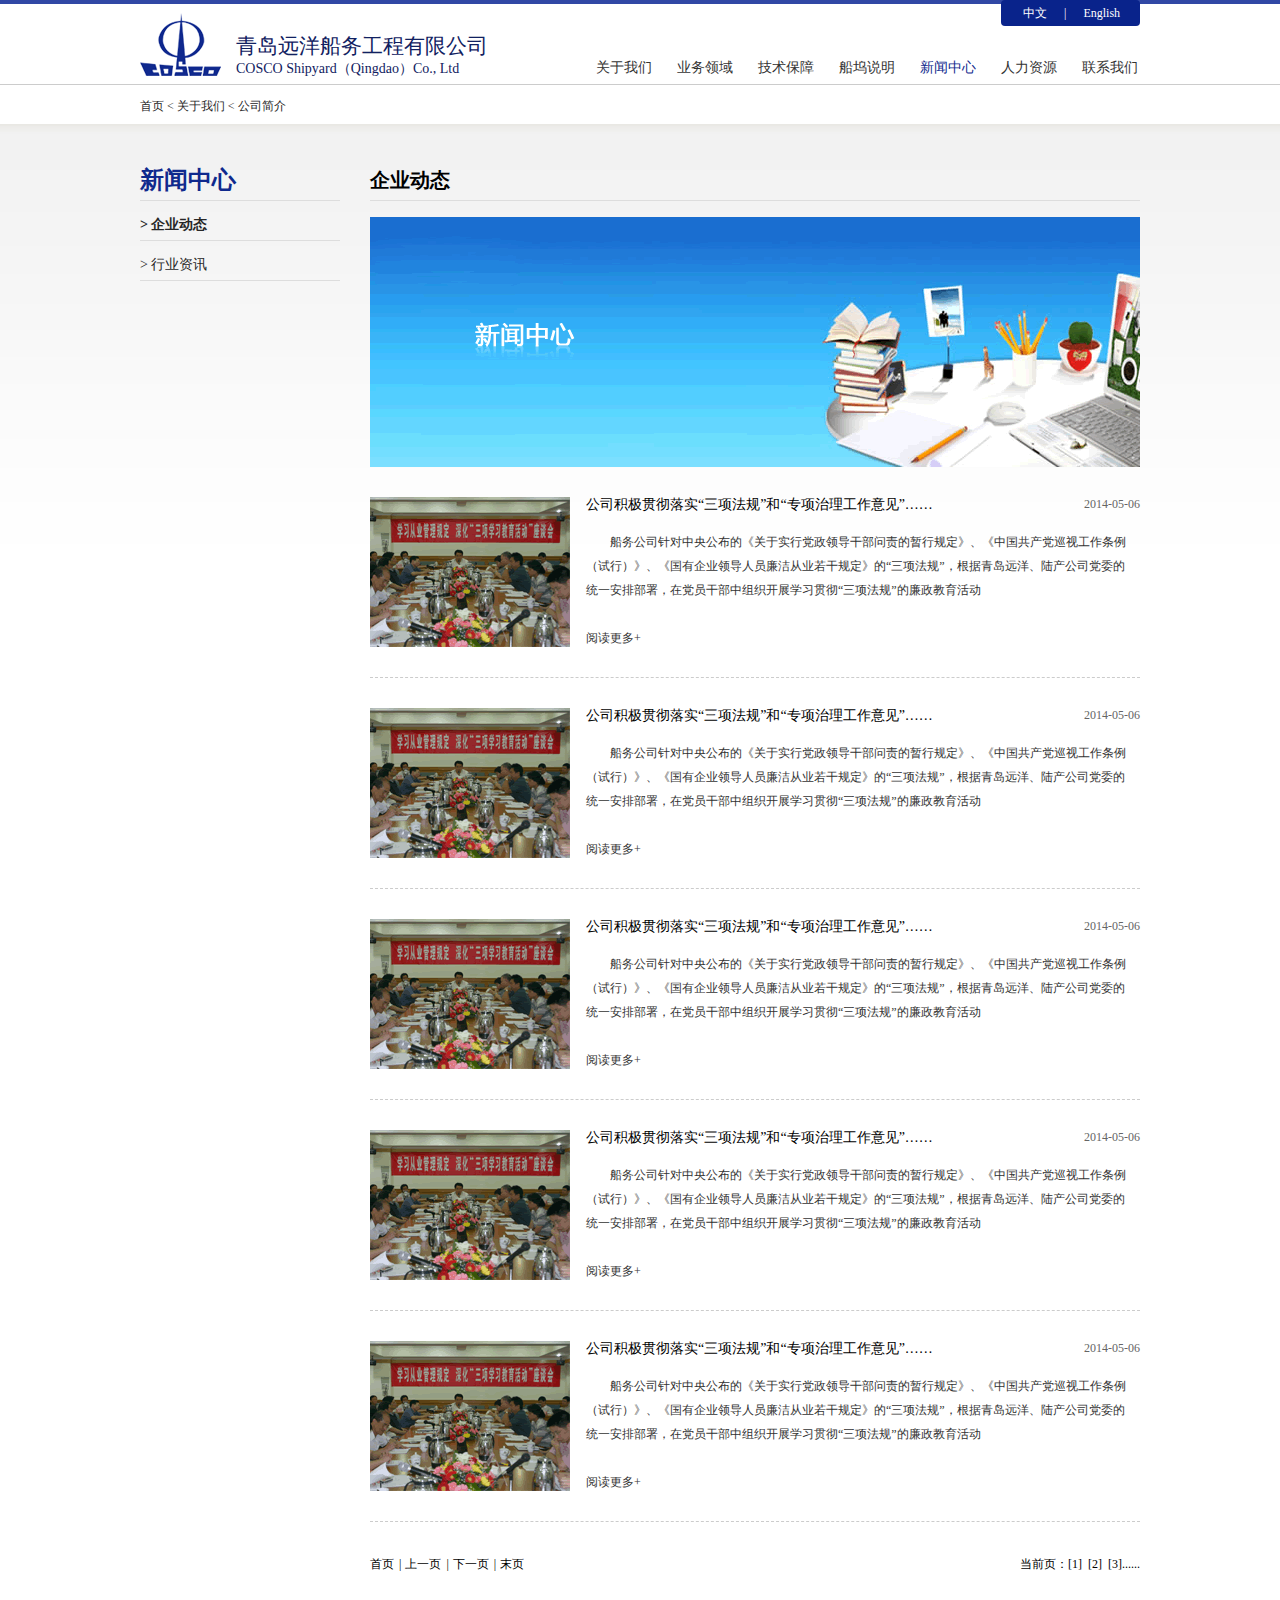
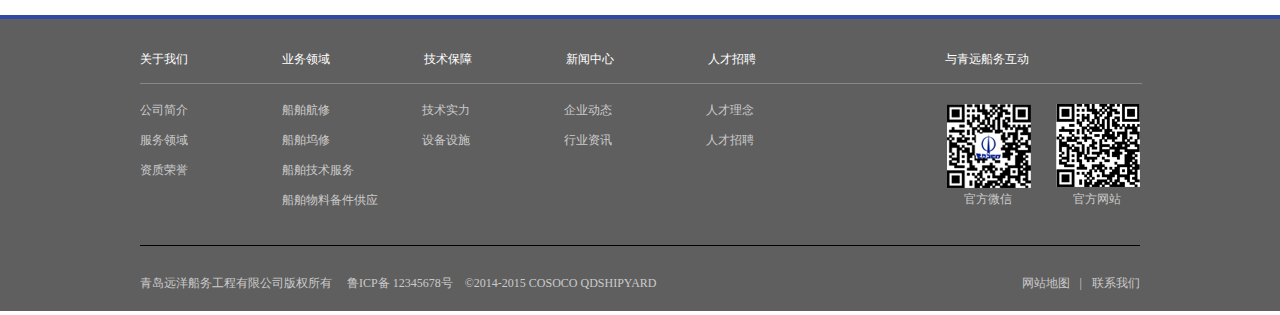
<file: xinwen.html>
<!doctype html>
<html>
<head>
<meta charset="utf-8">
<title>无标题文档</title>
<link rel="stylesheet" href="CSS/xinwen.css">
<link rel="stylesheet" href="CSS/common.css">
</head>

<body>
<div class="box">
<!-- 头部· -->
	<div class="top">
		<div class="top1 gWidth">
			<p class="p1"><a href="">中文</a><a href=""><span>|</span>English</a></p>
		<h4 class="bt">
			<p class="p2">青岛远洋船务工程有限公司</p>
			<p class="p3">COSCO Shipyard（Qingdao）Co., Ltd</p>
		</h4>
		<div class="daohang">
			<ul>
				<li><a href="guanyu.html">关于我们</a></li>
				<li><a href="">业务领域</a></li>
				<li><a href="jishu.html">技术保障</a></li>
				<li><a href="chuanwu.html">船坞说明</a></li>
				<li class="active"><a href="xinwen.html">新闻中心</a></li>
				<li><a href="renli.html">人力资源</a></li>
				<li><a href="lianxi.html">联系我们</a></li>
			</ul>
		</div>
		</div>
	</div>
	<!-- 导航 -->
	<div class="top2 gWidth">
		<p><a href="index.html">首页&nbsp;&lt;</a><a href="">&nbsp;关于我们&nbsp;&lt;</a><a href="">&nbsp;公司简介</a></p>
	</div>
	<!-- 中间部分 -->
<div class="bcenter">
	<div class="center clearfix gWidth">
		<div class="left">
			<h4>新闻中心</h4>
			<ul>
				<li class="active"><a href="">&gt;&nbsp;企业动态</a></li>
				<li><a href="neiye.html">&gt;&nbsp;行业资讯</a></li>
			</ul>
		</div>
		<div class="right">
			<div class="bt2">
				<h4>企业动态</h4>
			</div>
			<div class="banner"><img src="img/banner.gif" alt=""></div>
			<ul class="wen">
				<li class="clearfix">
					<div class="img"><img src="img/img.gif" alt=""></div>
					<div class="rt">
						<p class="p3">公司积极贯彻落实“三项法规”和“专项治理工作意见”……<span>2014-05-06</span></p>
						<p class="p4">船务公司针对中央公布的《关于实行党政领导干部问责的暂行规定》、《中国共产党巡视工作条例（试行）》、《国有企业领导人员廉洁从业若干规定》的“三项法规”，根据青岛远洋、陆产公司党委的统一安排部署，在党员干部中组织开展学习贯彻“三项法规”的廉政教育活动</p>
						<a href="">阅读更多+</a>
					</div>
				</li>
				<li class="clearfix">
					<div class="img"><img src="img/img.gif" alt=""></div>
					<div class="rt">
						<p class="p3">公司积极贯彻落实“三项法规”和“专项治理工作意见”……<span>2014-05-06</span></p>
						<p class="p4">船务公司针对中央公布的《关于实行党政领导干部问责的暂行规定》、《中国共产党巡视工作条例（试行）》、《国有企业领导人员廉洁从业若干规定》的“三项法规”，根据青岛远洋、陆产公司党委的统一安排部署，在党员干部中组织开展学习贯彻“三项法规”的廉政教育活动</p>
						<a href="">阅读更多+</a>
					</div>
				</li>
				<li class="clearfix">
					<div class="img"><img src="img/img.gif" alt=""></div>
					<div class="rt">
						<p class="p3">公司积极贯彻落实“三项法规”和“专项治理工作意见”……<span>2014-05-06</span></p>
						<p class="p4">船务公司针对中央公布的《关于实行党政领导干部问责的暂行规定》、《中国共产党巡视工作条例（试行）》、《国有企业领导人员廉洁从业若干规定》的“三项法规”，根据青岛远洋、陆产公司党委的统一安排部署，在党员干部中组织开展学习贯彻“三项法规”的廉政教育活动</p>
						<a href="">阅读更多+</a>
					</div>
				</li>
				<li class="clearfix">
					<div class="img"><img src="img/img.gif" alt=""></div>
					<div class="rt">
						<p class="p3">公司积极贯彻落实“三项法规”和“专项治理工作意见”……<span>2014-05-06</span></p>
						<p class="p4">船务公司针对中央公布的《关于实行党政领导干部问责的暂行规定》、《中国共产党巡视工作条例（试行）》、《国有企业领导人员廉洁从业若干规定》的“三项法规”，根据青岛远洋、陆产公司党委的统一安排部署，在党员干部中组织开展学习贯彻“三项法规”的廉政教育活动</p>
						<a href="">阅读更多+</a>
					</div>
				</li>
				<li class="clearfix">
					<div class="img"><img src="img/img.gif" alt=""></div>
					<div class="rt">
						<p class="p3">公司积极贯彻落实“三项法规”和“专项治理工作意见”……<span>2014-05-06</span></p>
						<p class="p4">船务公司针对中央公布的《关于实行党政领导干部问责的暂行规定》、《中国共产党巡视工作条例（试行）》、《国有企业领导人员廉洁从业若干规定》的“三项法规”，根据青岛远洋、陆产公司党委的统一安排部署，在党员干部中组织开展学习贯彻“三项法规”的廉政教育活动</p>
						<a href="">阅读更多+</a>
					</div>
				</li>
			</ul>
			<p class="p1"><a href="">首页</a><span>|</span><a href="">上一页</a><span>|</span><a href="">下一页</a><span>|</span><a href="">末页</a></p>
			<p class="p2">当前页：<span>[1]</span><span>[2]</span><span>[3]</span>......</p>
		</div>
	</div>
</div>
	<!-- 脚部 -->
	<div class="bottom clearfix">
		<div class="gWidth">
			<div class="b_top clearfix">
			<ul class="clearfix">
				<li>关于我们</li>
				<li>业务领域</li>
				<li>技术保障</li>
				<li>新闻中心</li>
				<li>人才招聘</li>
				<li>与青远船务互动</li>
			</ul>
		</div>
		<div class="clearfix">
			<div class="b_left clearfix">
				<ul >
					<li>公司简介</li>
					<li>服务领域</li>
					<li>资质荣誉</li>
				</ul>
				<ul class="k2">
					<li>船舶航修</li>
					<li>船舶坞修</li>
					<li>船舶技术服务</li>
					<li>船舶物料备件供应</li>
				</ul>
				<ul>
					<li>技术实力</li>
					<li>设备设施</li>
				</ul>
				<ul>
					<li>企业动态</li>
					<li>行业资讯</li>
				</ul>
				<ul>
					<li>人才理念</li>
					<li>人才招聘</li>
				</ul>
		</div>
		<div class="b_right">
			<p class="p1"><a href="">官方微信</a></p>
			<p class="p2"><a href="">官方网站</a></p>
		</div>
		</div>
		<div class="b_btm">
			<p class="p1">青岛远洋船务工程有限公司版权所有&nbsp;&nbsp;&nbsp;&nbsp;&nbsp;鲁ICP备 12345678号&nbsp;&nbsp;&nbsp;&nbsp;©2014-2015 COSOCO QDSHIPYARD</p>
			<p class="p2">网站地图<span>|</span>联系我们</p>
		</div>
		</div>
	</div>
</div>
</body>
</html>
</file>
<file: CSS/index.css>
@charset "utf-8";
/*头部*/
.line{
	height: 5px;
	background-color: #09238B;
	width: 100%;
}
.top{

}
.top h3{
	background: url(../img/logo.png) no-repeat left center;
	margin-top: 13px;
	padding-left: 96px;
	height: 64px;
	font-size: 21px;
	color: #112262;
	position: relative;
	float: left;
	line-height: 63px;
	width: 260px;
}
.top h3 span{
	font-size: 14px;
	line-height: 20px;
	position: absolute;
	bottom: 0;
	left:96px;
}
.top .Language{
	width: 137px;
	height: 22px;
	background-color: #09238B;
	float: right;
	border-bottom-right-radius: 4px;
	border-bottom-left-radius: 4px;
}
.top .Language p{
	margin-top: 2px;
	font-size: 12px;
	color:#fff;
	margin-left: 22px;
}
.top .Language p a{
	color:#fff;
}
.top .Language p span{
	margin:0 17px;
}
.top ul{
	float: right;
	margin-right: 9px;
	margin-top: 39px;
}
.top ul li{
	float: left;
	margin-left: 24px;
	line-height: 1;
}
.top ul li a{
	color:#333333;
}
/*banner*/
.banner{
	margin-top: 32px;
	width: 1903px;
	height: 400px;
	overflow: hidden;
	position: relative;
}
.banner ul{
	width: 300%;
	position: absolute;
	left:0;
	top:0;
}
.banner ul li{
	width: 1903px;
	float: left;
}
.banner ul li img{
	width: 1903px;
	height: 400px;
}
.banner p{
	position: absolute;
	left:0;
	bottom:0;
	background-color: rgba(0, 0, 0, .5);
	width: 100%;
	height: 40px;
	text-align: center;
	font-size: 0;
	line-height: 60px;
}
.banner p span{
	display:inline-block;
	width: 12px;
	height: 12px;
	border-radius:50%;
	background-color: #fff;
	margin:0 8px;
}
.banner p span:hover{
	background-color: #134084;
}
/*领域*/
.Domain{
	margin-top: 27px;
}
.Domain .Domain1{
	margin-top: 11px;
	width: 177px;
	height: 121px;
	background-color: #09238B;
	position: relative;
	float: left;
	margin-right: 33px;
}
.Domain .Domain1 p{
	font-size: 24px;
	color:#fff;
	line-height: 120px;
	text-align: center;
}
.Domain .Domain1 span{
	position: absolute;
	display:block;
	background: url(../img/img1.png) no-repeat center center;
	width: 58px;
	height: 9px;
	bottom:15px;
	right:14px;
}
.Domain .Domain2{
	float: left;
}
.Domain .Domain2 a{
	display:inline-block;
	width: 256px;
	height: 20px;
	border-left: 1px solid #CACACA;
	text-align: center;
	padding-top: 130px;
}
.Domain .Domain2 a span{
	color:#000;
	text-align: center;
	font-size: 14px;
	line-height: 1;
}
.Domain .Domain2 a:nth-child(1){
	background:url(../img/img2.png) no-repeat center center;
}
.Domain .Domain2 a:nth-child(2){
	background:url(../img/img3.png) no-repeat center center;
}
.Domain .Domain2 a:nth-child(3){
	background:url(../img/img4.png) no-repeat center center;
}
/*内容*/
.body .news{
	width: 686px;
	height: 479px;
	margin-top: 34px;
	border:1px solid #CCCCCC;
	float: left;
}
.body .news .news_top h5{
	font-size: 20px;
	float: left;
	color:#656565;
	line-height: 1;
	margin-left: 10px;
	margin-top: 16px;
	font-weight: normal;
}
.body .news .news_top a{
	font-size: 12px;
	float: right;
	color:#0F298D;
	margin-top: 20px;
	margin-right: 10px;
}
.body .news ul{
	padding-left: 10px;
	margin-top: 13px;
	padding-top: 14px;
	border-top: 1px solid #CCCCCC;
}
.body .news ul li{
	height: 80px;
	margin-bottom: 28px;
}
.body .news ul li:nth-child(4){
	margin-bottom: 11px;
}
.body .news .div1{
	float: left;
	width: 100px;
	height: 80px;
	background-color: #8B96C4;
}
.body .news .div1 p{
	color:#FFFFFF;
	text-align: center;
	line-height: 80px;
	font-size: 14px;
}
.body .news .div2{
	float: left;
	margin-left: 17px;
}
.body .news .div2 h6{
	font-size: 12px;
	font-weight: normal;
	line-height: 18px;
	color:#09238B;
}
.body .news .div2 p{
	width: 546px;
	margin-top: 10px;
	font-size: 12px;
	line-height: 18px;
	color:#8C8C8C;
}
.body .news .div2 span{
	color:#8C8C8C;
	font-size: 12px;
	line-height: 18px;
	margin-top: 16px;
	display:block;
}
.body .Description{
	width: 311px;
	height: 479px;
	float: right;
	border:1px solid #CCCCCC;
	border-left: none;
	margin-top: 34px;
}
.body .Description_top h5{
	font-size: 20px;
	float: left;
	color:#656565;
	line-height: 1;
	margin-left: 10px;
	margin-top: 16px;
	font-weight: normal;
}
.body .Description_top a{
	font-size: 12px;
	float: right;
	color:#0F298D;
	margin-top: 20px;
	margin-right: 0px;
}
.body .Description_center{
	width: 100%;
	height: 257px;
	border-top:1px solid #CCCCCC;
	border-bottom:1px solid #CCCCCC;
	margin-top: 13px;
}
.imgs{
	margin-left: 11px;
	margin-top: 17px;
	width: 291px;
	height: 221px;
	overflow: hidden;
	position: relative;
}
.body .Description_center ul{
	width:calc(5 * 291px);
	position: absolute;
	left:0;
	top:0;
}
.body .Description_center li{
	float: left;
	width: 291px;
	height: 221px;
}
.body .Description_center li img{
	width: 100%;
	height: 100%;
}
.imgs p{
	position: absolute;
	right: 0;
	bottom:0;
	font-size: 0;
}
.imgs p span{
	font-size: 12px;
	text-align: center;
	line-height: 14px;
	display:inline-block;
	width: 16px;
	height: 14px;
	border:1px solid rgba(91, 145, 135, .5);
	background-color: #7DCABD;
	margin-left: 1px;
	color:#fff;
}
.imgs p span:hover{
	border:1px solid rgba(191, 132, 69, .5);
	background-color: #E59948;
}
.body .Description_bottom{
	margin-top: 19px;
	margin-left: 11px;
	width: 292px;
	height: 134px;
	background:url(../img/img6.png) no-repeat 9px 6px #EDEDED;
	overflow: hidden;
}
.body .Description_bottom .p1{
	font-size: 22px;
	color:#FF8B00;
	margin-top: 43px;
	margin-left: 95px;
}
.body .Description_bottom .p2{
	font-size: 12px;
	color:#09238B;
	margin-top: 23px;
	margin-left: 210px;
}
/*产品介绍*/
.Introduction h5{
	font-size: 20px;
	color:#656565;
	line-height: 1;
	margin-left: 10px;
	margin-top: 40px;
	font-weight: normal;
}
.Introduction_bottom{
	margin-top: 25px;
}
.Introduction_bottom .left{
	width: 232px;
	height: 205px;
	background-color: #EDEDED;
	position: relative;
	float: left;
}
.Introduction_bottom .left img{
	width: 212px;
	height: 164px;
	position: absolute;
    top: 50%;
    left: 50%;
    transform: translate(-50%, -50%);
}
.Introduction_bottom .center{
	float: left;
	width: 656px;
}
.Introduction_bottom .center li{
	width: 144px;
	height: 97px;
	background-color: #EDEDED;
	margin-left: 20px;
	margin-bottom: 11px;
	position: relative;
	float: left;
}
.Introduction_bottom .center li img{
	width: 109px;
	height: 84px;
	position: absolute;
    top: 50%;
    left: 50%;
    transform: translate(-50%, -50%);
}
.Introduction_bottom .right{
	background:url(../img/img9.png) no-repeat 47px 116px #EDEDED;
	width: 91px;
	height: 203px;
	float: left;
	margin-left: 21px;
	overflow: hidden;
}
.Introduction_bottom .right p{
	line-height: 1;
	font-size: 16px;
	margin-left: 30px;
	margin-top: 79px;
}
.Introduction_bottom .right p a{
	color:#7F7F7F;
}
/*友情链接*/
.fdl{
	height: 104px;
	width:1903px;
	background-color: #F0F0F0;
	margin-top: 20px;
}
.fdl1{
	overflow: hidden;
}
.fdl1 h6{
	font-size: 14px;
	line-height: 1;
	margin-left: 11px;
	margin-top: 29px;
	margin-bottom: 17px;
}
.fdl1 a{
	font-size: 12px;
	line-height: 1;
	color:#656565;
}
.fdl1 a:nth-child(2){
	margin-left: 11px;
}
.fdl1 a:nth-child(3){
	margin-left: 50px;
	margin-right: 46px;
}
/*底部*/
.bottom{
		width: 100%;
		height: 292px;
		border-top:4px solid #3148A5;
		background-color:#5F5F5F;
	}
	.b_top{
		width: 1002px;
		border-bottom:1px solid #888888;
		font-size:0;
		margin-top: 32px;
	}
	.b_top ul li{
		display:inline-block;
		font-size:12px;
		color:#FFFFFF;
		margin-right: 94px;
		margin-bottom: 15px;
	}
	.b_top ul li:nth-child(5){
		margin-right: 189px;
	}
	.b_left{
		
		float: left;
	}
	.b_left ul{
		float: left;
		margin-right: 94px;
		margin-top: 11px;
	}
	.b_left .k2{
		margin-right: 44px;
	}
	.b_left ul li{
		font-size:12px;
		color:#CBCBCB;
		line-height: 30px;
	}
	.b_right{
		font-size:0;
		float: right;
		margin-top: 20px;
	}
	.b_right p{
		width: 84px;
		height: 84px;
		display:inline-block;
		position: relative;
	}
	.b_right .p1{
		background:url(../img/erweima1.png) no-repeat;
		margin-right: 25px;
	}
	.b_right .p2{
		background:url(../img/erweima2.png) no-repeat;
	}
	.b_right a{
		font-size:12px;
		color:#CBCBCB;
		position: absolute;
		left:17px; bottom:-20px;
	}
	.b_btm{
		height: 69px;
		border-top:1px solid black;
		margin-top: 30px;
	}
	.b_btm p{
		font-size:12px;
		color:#CBCBCB;
		display:inline-block;
		margin-top: 29px;
	}
	.b_btm .p2{
		float: right;
	}
	.b_btm .p2 span{
		margin-right: 10px;
		margin-left: 10px;
	}
</file>
<file: CSS/common.css>
@charset "utf-8";
body,ul,ol,h1,h2,h3,h4,h5,h6,p{margin: 0;padding: 0;}
ul,ol{list-style: none;}
img{vertical-align: top;}
a{text-decoration: none;}
.clearfix:after{
	content: "";
	display:block;
	clear: both;
}


.gWidth{
	width: 1000px;
	margin-left: auto;
	margin-right:auto;
}
</file>
<file: CSS/chuanwu.css>
@charset "utf-8";

	.top{
		width: 100%;
		height: 80px;
		background-color:#FFFFFF;
		border-top:4px solid #3148A5;
		border-bottom:1px solid #CCCCCC;
	}
	.top1{
		position: relative;
	}
	.top .p1{
		width: 117px;
		height: 26px;
		background-color:#09238B;
		font-size:12px;
		font-family:'微软雅黑';
		line-height: 26px;
		position: absolute;
		right: 0px;top:-4px;
		border-radius:4px;
		padding-left: 22px;
	}
	.top .p1 a{
		color:#FFFFFF;
	}
	.top .p1 span{
		margin-left: 17px;
		margin-right: 17px;
	}
	.top .bt{
		font-weight:normal;
		background:url(../img/logo.png) no-repeat left center;
		width: 258px;
		height: 80px;
		font-family:'微软雅黑';
		color:#112161;
		padding-left: 96px;	
		float: left;
		
	}
	.top .bt .p2{
		font-size:21px;
		margin-top: 28px;
	}
	.top .bt .p3{
		font-size:14px;
	}
	.top .daohang{
		font-size:0;
		width: 544px;
		float: right;
		margin-top: 55px;
	}
	.top .daohang ul li{
		display:inline-block;
		font-size:14px;
		font-family:'微软雅黑';
		margin-right: 25px;
	}
	.top .daohang ul li a{
		color:#333333;
	}
	.top .daohang ul li:nth-child(7){
		margin-right: 0;
	}
	.top .daohang ul .active a{
		color:#0F298D;
	}
	.top .daohang ul li:hover a{
		color:#0F298D;
	}
	/*导航*/
	.top2{
		height: 39px;
		background-color:#FFFFFF;
		line-height: 39px;
	}

	.top2 p a{
		font-size:12px;
		color:#272727;
	}
.cender{
	height: 742px;
	background:url(../img/bj.png) repeat-x left top;
}
.cender1{
	width: 1000px;
	height: 742px;
}
.cender1 .left{
	width: 601px;
	height: 742px;
	float: left;
}
.cender1 .left img{
	margin-top: 36px;
}
.cender1 .biaoge{
	width: 601px;
	height: 158px;
	margin-top:37px;
}
.cender1 .biaoge table{
	border-collapse: collapse;
}
.cender1 .biaoge tr td{
	border:1px solid #CCCCCC;
	text-align: center;
	color: #272727;
	font-family: '微软雅黑';
	font-size: 14px;
	}
.cender1 .biaoge tr .yi{
	width: 139px;
	height: 54px;
}
.cender1 .biaoge tr .er{
	width: 146px;
	height: 54px;
}
.cender1 .biaoge tr .san{
	width: 316px;
	height: 54px;
}
.cender1 .biaoge tr .yi1{
	width: 139px;
	height: 54px;
	color: #0F298D;
	font-weight: bold;
}
.cender1 .biaoge tr .er1{
	width: 146px;
	height: 54px;
	color: #0F298D;
	font-weight: bold;
}
.cender1 .biaoge tr .san1{
	width: 316px;
	height: 54px;
	color: #0F298D;
	font-weight: bold;
}
.cender1 .right{
	width: 362px;
	height: 284px;
	margin-top: 36px; 
	float: right;
}
.cender1 .right p{
	display: inline-block;
	height: 33px;
	color:#0F298D;
	font-family: '微软雅黑';
	font-size: 24px;
	font-weight: bold;
	line-height: 33px; 
}
.cender1 .right>ul{
	margin-top: 3px;
}
.cender1 .right>ul li{
	width: 349px;
	height: 34px;
	background:url(../img/img14.gif) no-repeat left center; 
	border-bottom: 1px solid #DDDDDD;
	line-height: 34px;
	padding-left: 14px;
	color: #272727;
	font-family: '微软雅黑';
	font-size: 12px;
}
.bottom{
		margin-top: 42px;
		width: 100%;
		height: 292px;
		border-top:4px solid #3148A5;
		background-color:#5F5F5F;
	}
	.b_top{
		width: 1002px;
		border-bottom:1px solid #888888;
		font-size:0;
		margin-top: 32px;
	}
	.b_top ul li{
		display:inline-block;
		font-size:12px;
		color:#FFFFFF;
		margin-right: 94px;
		margin-bottom: 15px;
	}
	.b_top ul li:nth-child(5){
		margin-right: 189px;
	}
	.b_left{
		
		float: left;
	}
	.b_left ul{
		float: left;
		margin-right: 94px;
		margin-top: 11px;
	}
	.b_left .k2{
		margin-right: 44px;
	}
	.b_left ul li{
		font-size:12px;
		color:#CBCBCB;
		line-height: 30px;
	}
	.b_right{
		font-size:0;
		float: right;
		
		margin-top: 20px;
	}
	.b_right p{
		width: 84px;
		height: 84px;
		display:inline-block;
		position: relative;
	}
	.b_right .p1{
		background:url(../img/erweima1.png) no-repeat;
		margin-right: 25px;
	}
	.b_right .p2{
		background:url(../img/erweima2.png) no-repeat;
	}
	.b_right a{
		font-size:12px;
		color:#CBCBCB;
		position: absolute;
		left:17px; bottom:-20px;
	}
	.b_btm{
		height: 69px;
		border-top:1px solid black;
		margin-top: 30px;
	}
	.b_btm p{
		font-size:12px;
		color:#CBCBCB;
		display:inline-block;
		margin-top: 29px;
	}
	.b_btm .p2{
		float: right;
	}
	.b_btm .p2 span{
		margin-right: 10px;
		margin-left: 10px;
	}
</file>
<file: CSS/guanyu.css>
@charset "utf-8";
/*头部*/
	.top{
		width: 100%;
		height: 80px;
		background-color:#FFFFFF;
		border-top:4px solid #3148A5;
		border-bottom:1px solid #CCCCCC;
	}
	.top1{
		position: relative;
	}
	.top .p1{
		width: 117px;
		height: 26px;
		background-color:#09238B;
		font-size:12px;
		font-family:'微软雅黑';
		line-height: 26px;
		position: absolute;
		right: 0px;top:-4px;
		border-radius:4px;
		padding-left: 22px;
	}
	.top .p1 a{
		color:#FFFFFF;
	}
	.top .p1 span{
		margin-left: 17px;
		margin-right: 17px;
	}
	.top .bt{
		font-weight:normal;
		background:url(../img/logo.png) no-repeat left center;
		width: 258px;
		height: 80px;
		font-family:'微软雅黑';
		color:#112161;
		padding-left: 96px;	
		float: left;
		
	}
	.top .bt .p2{
		font-size:21px;
		margin-top: 28px;
	}
	.top .bt .p3{
		font-size:14px;
	}
	.top .daohang{
		font-size:0;
		width: 544px;
		float: right;
		margin-top: 55px;
	}
	.top .daohang ul li{
		display:inline-block;
		font-size:14px;
		font-family:'微软雅黑';
		margin-right: 25px;
	}
	.top .daohang ul li a{
		color:#333333;
	}
	.top .daohang ul li:nth-child(7){
		margin-right: 0;
	}
	.top .daohang ul .active a{
		color:#0F298D;
	}
	.top .daohang ul li:hover a{
		color:#0F298D;
	}
	/*导航*/
	.top2{
		height: 39px;
		background-color:#FFFFFF;
		line-height: 39px;
	}

	.top2 p a{
		font-size:12px;
		color:#272727;
	}
	/*中间部分*/
	.bcenter{
		background: url(../img/bj.png) repeat-x;
	}
	.center{
		width: 1002px;
	}
	.left{
		width: 200px;
		float: left;
	}
	.left h4{
		margin-top: 36px;
		width: 200px;
		height: 40px;
		line-height: 40px;
		font-size:24px;
		color:#0F298D;
		border-bottom:1px solid #DDDDDD;
	}
	.left ul li{
		height: 22px;
		line-height: 1;
		border-bottom:1px solid #DDDDDD;
		margin-top: 17px;
		font-size:14px;
		color:#272727;
	}
	.left ul .active{
		font-weight: bold;
	}
	.left ul li:hover{
		font-weight: bold;
	}
	.right{
		width: 770px;
		float: right;
	}
	.right .bt2 h4{
		height: 40px;
		line-height: 40px;
		margin-top: 36px;
		font-size:20px;
		color:#000000;
		border-bottom:1px solid #DDDDDD;
		margin-bottom: 16px;
	}
	.right p{
		font-size:12px;
		color:#272727;
		line-height: 24px;
		text-indent: 30px;
	}
	.right .text{
		margin-bottom: 18px;
	}
	.right .text p{
		margin-bottom: 10px;
	}
	.right .text p:nth-child(1){
		margin-top: 20px;
	}
	.right .text2{
		height: 270px;
		border-top:1px dashed #DDDDDD;
		border-bottom:1px dashed #DDDDDD;
		margin-bottom: 9px;

	}
	.right .text2 h4{
		height: 38px;
		line-height: 38px;
		font-size:16px;
		color:#0F298D;
		margin-top: 12px;
	}
	.right .text2 .p1{
		margin-bottom: 24px;
	}
	.right .text2 h6{
		height: 24px;
		line-height: 24px;
		font-size:12px;
		color:#000000;
	}
	.right .text2 .p2{
		margin-bottom: 10px;
	}
	.right .text .p2:nth-child(3){
		margin-bottom: 7px;
	}
	.right .text3 h4{
		font-size:16px;
		color:#0F298D;
		height: 38px;
		line-height: 38px;
		margin-bottom: 4px;
	}
	.right .text3 p{
		margin-bottom: 10px;
	}
	/*脚部*/
	.bottom{
		width: 100%;
		height: 292px;
		border-top:4px solid #3148A5;
		background-color:#5F5F5F;
	}
	.b_top{
		width: 1002px;
		border-bottom:1px solid #888888;
		font-size:0;
		margin-top: 32px;
	}
	.b_top ul li{
		display:inline-block;
		font-size:12px;
		color:#FFFFFF;
		margin-right: 94px;
		margin-bottom: 15px;
	}
	.b_top ul li:nth-child(5){
		margin-right: 189px;
	}
	.b_left{
		
		float: left;
	}
	.b_left ul{
		float: left;
		margin-right: 94px;
		margin-top: 11px;
	}
	.b_left .k2{
		margin-right: 44px;
	}
	.b_left ul li{
		font-size:12px;
		color:#CBCBCB;
		line-height: 30px;
	}
	.b_right{
		font-size:0;
		float: right;
		
		margin-top: 20px;
	}
	.b_right p{
		width: 84px;
		height: 84px;
		display:inline-block;
		position: relative;
	}
	.b_right .p1{
		background:url(../img/erweima1.png) no-repeat;
		margin-right: 25px;
	}
	.b_right .p2{
		background:url(../img/erweima2.png) no-repeat;
	}
	.b_right a{
		font-size:12px;
		color:#CBCBCB;
		position: absolute;
		left:17px; bottom:-20px;
	}
	.b_btm{
		height: 69px;
		border-top:1px solid black;
		margin-top: 30px;
	}
	.b_btm p{
		font-size:12px;
		color:#CBCBCB;
		display:inline-block;
		margin-top: 29px;
	}
	.b_btm .p2{
		float: right;
	}
	.b_btm .p2 span{
		margin-right: 10px;
		margin-left: 10px;
	}
</file>
<file: CSS/jishu.css>
@charset "utf-8";
/*头部*/
	.top{
		width: 100%;
		height: 80px;
		background-color:#FFFFFF;
		border-top:4px solid #3148A5;
		border-bottom:1px solid #CCCCCC;
	}
	.top1{
		position: relative;
	}
	.top .p1{
		width: 117px;
		height: 26px;
		background-color:#09238B;
		font-size:12px;
		font-family:'微软雅黑';
		line-height: 26px;
		position: absolute;
		right: 0px;top:-4px;
		border-radius:4px;
		padding-left: 22px;
	}
	.top .p1 a{
		color:#FFFFFF;
	}
	.top .p1 span{
		margin-left: 17px;
		margin-right: 17px;
	}
	.top .bt{
		font-weight:normal;
		background:url(../img/logo.png) no-repeat left center;
		width: 258px;
		height: 80px;
		font-family:'微软雅黑';
		color:#112161;
		padding-left: 96px;	
		float: left;
		
	}
	.top .bt .p2{
		font-size:21px;
		margin-top: 28px;
	}
	.top .bt .p3{
		font-size:14px;
	}
	.top .daohang{
		font-size:0;
		width: 544px;
		float: right;
		margin-top: 55px;
	}
	.top .daohang ul li{
		display:inline-block;
		font-size:14px;
		font-family:'微软雅黑';
		margin-right: 25px;
	}
	.top .daohang ul li a{
		color:#333333;
	}
	.top .daohang ul li:nth-child(7){
		margin-right: 0;
	}
	.top .daohang ul .active a{
		color:#0F298D;
	}
	.top .daohang ul li:hover a{
		color:#0F298D;
	}
	/*导航*/
	.top2{
		height: 39px;
		background-color:#FFFFFF;
		line-height: 39px;
	}

	.top2 p a{
		font-size:12px;
		color:#272727;
	}
	/*中间部分*/
	.bcenter{
		background: url(../img/bj.png) repeat-x;
	}
	.center{
		width: 1002px;
	}
	.left{
		width: 200px;
		float: left;
	}
	.left h4{
		margin-top: 36px;
		width: 200px;
		height: 40px;
		line-height: 40px;
		font-size:24px;
		color:#0F298D;
		border-bottom:1px solid #DDDDDD;
	}
	.left ul li{
		height: 22px;
		line-height: 1;
		border-bottom:1px solid #DDDDDD;
		margin-top: 17px;
		font-size:14px;
		color:#272727;
	}
	.left ul .active{
		font-weight: bold;
	}
	.left ul li:hover{
		font-weight: bold;
	}
	.right{
		width: 770px;
		float: right;
	}
	.right .bt2 h4{
		height: 40px;
		margin-top: 36px;
		line-height: 40px;
		font-size:20px;
		color:#000000;
		border-bottom:1px solid #DDDDDD;
		margin-bottom: 16px;
	}
	.right .ul1 li{
		width: 256px;
		height: 254px;
		background-color: #FCFCFC;
		overflow: hidden;
		float: left;
	}
	.right .ul1 li .img{
		margin-left: 8px;
		margin-top: 10px;
	}
	.right .ul1 li p{
		text-align: center;
		font-size: 12px;
		line-height: 54px;
	}
	.right .ul1 .active{
		background-color: #10298E;
	}
	.right .ul1 .active p{
		color: #FFFFFF;
	}
	.right .ul1 li:hover{
		background-color: #10298E;
	}
	.right .ul1 li:hover p{
		color: #FFFFFF;
	}
	.right .line{
		border-bottom:1px dashed #CCCCCC;
		width: 742px;
		margin-top: 18px;
		margin-bottom: 22px;
	}
	.right .p1{
		float: left;
		font-size: 12px;
		color:#000000;
	}
	.right .p1 a{
		color:#000000;
	}
	.right .p1 span{
		margin-left: 5px;
		margin-right: 4px;
	}
	.right .p2{
		font-size: 12px;
		float: right;
		color:#000000;
	}
	.right .p2 span:nth-child(2){
		margin-left: 6px;
		margin-right: 6px;
	}
	/*脚部*/
	.bottom{
		margin-top: 42px;
		width: 100%;
		height: 292px;
		border-top:4px solid #3148A5;
		background-color:#5F5F5F;
	}
	.b_top{
		width: 1002px;
		border-bottom:1px solid #888888;
		font-size:0;
		margin-top: 32px;
	}
	.b_top ul li{
		display:inline-block;
		font-size:12px;
		color:#FFFFFF;
		margin-right: 94px;
		margin-bottom: 15px;
	}
	.b_top ul li:nth-child(5){
		margin-right: 189px;
	}
	.b_left{
		
		float: left;
	}
	.b_left ul{
		float: left;
		margin-right: 94px;
		margin-top: 11px;
	}
	.b_left .k2{
		margin-right: 44px;
	}
	.b_left ul li{
		font-size:12px;
		color:#CBCBCB;
		line-height: 30px;
	}
	.b_right{
		font-size:0;
		float: right;
		
		margin-top: 20px;
	}
	.b_right p{
		width: 84px;
		height: 84px;
		display:inline-block;
		position: relative;
	}
	.b_right .p1{
		background:url(../img/erweima1.png) no-repeat;
		margin-right: 25px;
	}
	.b_right .p2{
		background:url(../img/erweima2.png) no-repeat;
	}
	.b_right a{
		font-size:12px;
		color:#CBCBCB;
		position: absolute;
		left:17px; bottom:-20px;
	}
	.b_btm{
		height: 69px;
		border-top:1px solid black;
		margin-top: 30px;
	}
	.b_btm p{
		font-size:12px;
		color:#CBCBCB;
		display:inline-block;
		margin-top: 29px;
	}
	.b_btm .p2{
		float: right;
	}
	.b_btm .p2 span{
		margin-right: 10px;
		margin-left: 10px;
	}
</file>
<file: CSS/lianxi.css>
@charset "utf-8";
.head{
	width: 100%;
	border-top: 5px solid blue;
	height: 80px;
	border-bottom: 1px solid #ccc;
}
.head .ig1{
	float: left;
	margin-top: 8px;
	margin-bottom: 10px;
}
.head .br{
	float: left;
}
.head .h1{
	font-family:'微软雅黑';
	color:#112161;
	font-size:21px;
	margin-left: 17px;
	padding-top: 28px;
}
.head .h2{
	font-family:'微软雅黑';
	color:#112161;
	font-size:14px;
	margin-left: 17px;
}
.BL{
	float: left;
}
.top{
	position: relative;
}
	.top .p1{
		width: 117px;
		height: 26px;
		background-color:#09238B;
		font-size:12px;
		font-family:'微软雅黑';
		line-height: 26px;
		position: absolute;
		right: 0px;top:-4px;
		border-radius:4px;
		padding-left: 22px;
	}
	.top .p1 a{
		color:#FFFFFF;
	}
	.top .p1 span{
		margin-left: 17px;
		margin-right: 17px;
	}
.top ul{
	float: right;
	margin-top: 56px;
}
.top .l1{
	float: left;
	line-height: 1;
}
.top .l1 .a1{
	font-family:'微软雅黑';
	color:black;
	font-size:14px;
	margin-left: 25px;
	display: inline-block;
}
.top .l1 .active{
	color: #2D439C;
}
.top .l1:hover .a1{
	color: #2D439C;
}
.top1{
	height: 39px;
}
.top1 .l2 .a2{
	font-family:'微软雅黑';
	color:black;
	font-size:12px;
	line-height: 39px;
	float: left;
	margin-right: 5px;
}
.top2{
	width: 100%;
	height: 952px;
	background:url(../img/jainbian1.png);
}
.lx1{
	width: 200px;
	float: left;
}
.lx1 .lleft .lh3{
	font-family: '微软雅黑';
	font-size: 24px;
	color: #0F298D;
	padding-top: 45px;
	padding-bottom: 7px;
	width: 200px;
	border-bottom: 1px solid #ccc;
}
.lx1 .lleft a{
	font-size:14px;
	font-family:'微软雅黑';
	color:black;
}
.lx1 .lleft span{
	font-size:14px;
	font-family:'微软雅黑';
	color:black;
}
.lx1 .lleft .a3{
	font-weight:bold;
}
.lx1 .lleft .sn1{
	color:blue;
}
.lx1 .lleft p{
	width: 200px;
	border-bottom:1px solid #CCC;
	margin-top: 17px;
	padding-bottom: 7px;
}
.lx2 {
	width: 768px;
	float: right;
}
.lx2 .lright{
	float: right;
}
.lx2 .lright .lh4{
	font-family:'微软雅黑';
	font-size:20px;
	color:black;
	padding-top: 48px;
	padding-bottom: 9px;
	width: 768px;
	border-bottom:1px solid #ccc;
}
.lx2 .lright .ig2{
	margin-top: 18px;
	margin-bottom:35px;
}
.lx2 .lright .u3{
	width: 172px;
	font-family:'微软雅黑';
	color:black;
	font-size:12px;
	line-height: 28px;
	float: left;
}
.lx2 .lright .l3{
	font-size:14px;
	font-weight:bold;
}
.lx2 .lright .ig3{
	margin-left:323px;
}
.lx2 .lright .rp1{
	font-family:'微软雅黑';
	color: #112161;
	font-size:18px;
	float: right;
	margin-top:-93px;
}
.lx2 .lright .ig4{
	margin-top:26px;
}
.bottom{
		margin-top: 42px;
		width: 100%;
		height: 292px;
		border-top:4px solid #3148A5;
		background-color:#5F5F5F;
	}
	.b_top{
		width: 1002px;
		border-bottom:1px solid #888888;
		font-size:0;
		margin-top: 32px;
	}
	.b_top ul li{
		display:inline-block;
		font-size:12px;
		color:#FFFFFF;
		margin-right: 94px;
		margin-bottom: 15px;
	}
	.b_top ul li:nth-child(5){
		margin-right: 189px;
	}
	.b_left{
		
		float: left;
	}
	.b_left ul{
		float: left;
		margin-right: 94px;
		margin-top: 11px;
	}
	.b_left .k2{
		margin-right: 44px;
	}
	.b_left ul li{
		font-size:12px;
		color:#CBCBCB;
		line-height: 30px;
	}
	.b_right{
		font-size:0;
		float: right;
		
		margin-top: 20px;
	}
	.b_right p{
		width: 84px;
		height: 84px;
		display:inline-block;
		position: relative;
	}
	.b_right .p1{
		background:url(../img/erweima1.png) no-repeat;
		margin-right: 25px;
	}
	.b_right .p2{
		background:url(../img/erweima2.png) no-repeat;
	}
	.b_right a{
		font-size:12px;
		color:#CBCBCB;
		position: absolute;
		left:17px; bottom:-20px;
	}
	.b_btm{
		height: 69px;
		border-top:1px solid black;
		margin-top: 30px;
	}
	.b_btm p{
		font-size:12px;
		color:#CBCBCB;
		display:inline-block;
		margin-top: 29px;
	}
	.b_btm .p2{
		float: right;
	}
	.b_btm .p2 span{
		margin-right: 10px;
		margin-left: 10px;
	}
</file>
<file: CSS/neiye.css>
@charset "utf-8";
/*头部*/
	.top{
		width: 100%;
		height: 80px;
		background-color:#FFFFFF;
		border-top:4px solid #3148A5;
		border-bottom:1px solid #CCCCCC;
	}
	.top1{
		position: relative;
	}
	.top .p1{
		width: 117px;
		height: 26px;
		background-color:#09238B;
		font-size:12px;
		font-family:'微软雅黑';
		line-height: 26px;
		position: absolute;
		right: 0px;top:-4px;
		border-radius:4px;
		padding-left: 22px;
	}
	.top .p1 a{
		color:#FFFFFF;
	}
	.top .p1 span{
		margin-left: 17px;
		margin-right: 17px;
	}
	.top .bt{
		font-weight:normal;
		background:url(../img/logo.png) no-repeat left center;
		width: 258px;
		height: 80px;
		font-family:'微软雅黑';
		color:#112161;
		padding-left: 96px;	
		float: left;
		
	}
	.top .bt .p2{
		font-size:21px;
		margin-top: 28px;
	}
	.top .bt .p3{
		font-size:14px;
	}
	.top .daohang{
		font-size:0;
		width: 544px;
		float: right;
		margin-top: 55px;
	}
	.top .daohang ul li{
		display:inline-block;
		font-size:14px;
		font-family:'微软雅黑';
		margin-right: 25px;
	}
	.top .daohang ul li a{
		color:#333333;
	}
	.top .daohang ul li:nth-child(7){
		margin-right: 0;
	}
	.top .daohang ul .active a{
		color:#0F298D;
	}
	.top .daohang ul li:hover a{
		color:#0F298D;
	}
	/*导航*/
	.top2{
		height: 39px;
		background-color:#FFFFFF;
		line-height: 39px;
	}

	.top2 p a{
		font-size:12px;
		color:#272727;
	}
	/*中间部分*/
	.bcenter{
		background: url(../img/bj.png) repeat-x;
	}
	.center{
		width: 1002px;
	}
	.left{
		width: 200px;
		float: left;
	}
	.left h4{
		margin-top: 36px;
		width: 200px;
		height: 40px;
		line-height: 40px;
		font-size:24px;
		color:#0F298D;
		border-bottom:1px solid #DDDDDD;
	}
	.left ul li{
		height: 22px;
		line-height: 1;
		border-bottom:1px solid #DDDDDD;
		margin-top: 17px;
		font-size:14px;
		color:#272727;
	}
	.left ul li a{
		color:#272727;
	}
	.left ul .active{
		font-weight: bold;
	}
	.left ul li:hover{
		font-weight: bold;
	}
	.right{
		width: 770px;
		float: right;
	}
	.right .bt2 h4{
		height: 40px;
		margin-top: 36px;
		line-height: 40px;
		font-size:20px;
		color:#000000;
		border-bottom:1px solid #DDDDDD;
		margin-bottom: 16px;
	}
	.right .banner{
		width: 770px;
		height: 250px;
	}
	.right h5{
		font-size: 16px;
		line-height: 1;
		margin-top: 36px;
	}
	.right .fenxiang{
		font-size: 0;
		margin-top: 12px;
		height: 25px;
		border-bottom: 1px dashed #CBCBCB;
		margin-bottom: 14px;
	}
	.right .fenxiang span{
		font-size: 12px;
		line-height: 25px;
		color: #656565;
	}
	.right .fenxiang .xcenter{
		margin-left: 32px;
		font-size: 0;
	}
	.right .fenxiang .xcenter em{
		font-style: normal;
		font-size: 12px;
		line-height: 25px;
	}
	.right .fenxiang .xcenter a{
		display: inline-block;
		width: 16px;
		height: 16px;
		background:url(../img/limg1.png) no-repeat center center;
		margin-right: 7px;
	}
	.right .fenxiang .xright{
		display: inline-block;
		width: 84px;
		height: 25px;
		font-size: 12px;
		line-height: 25px;
		background-color: #D9D9D9;
		text-align: center;
		float: right;
		color:#0F298D;
		border-top-right-radius:3px;
		border-top-left-radius:3px;
	}
	.right .txt{
		font-size: 12px;
		line-height: 24px;
		color:#272727;
		text-indent: 2em;
	}
	.right .txtd{
		margin-top: 18px;
	}
	.right .txtdx{
		margin-bottom: 20px;
	}
	.right h6{
		font-size: 14px;
		line-height: 1;
		color:#272727;
		margin-bottom: 9px;
	}
	.right .d{
		font-size: 12px;
		line-height: 38px;
		border-top: 1px solid #D9D9D9;
		border-bottom: 1px solid #D9D9D9;
		margin-top: 44px;
	}
	/*脚部*/
	.bottom{
		margin-top: 42px;
		width: 100%;
		height: 292px;
		border-top:4px solid #3148A5;
		background-color:#5F5F5F;
	}
	.b_top{
		width: 1002px;
		border-bottom:1px solid #888888;
		font-size:0;
		margin-top: 32px;
	}
	.b_top ul li{
		display:inline-block;
		font-size:12px;
		color:#FFFFFF;
		margin-right: 94px;
		margin-bottom: 15px;
	}
	.b_top ul li:nth-child(5){
		margin-right: 189px;
	}
	.b_left{
		
		float: left;
	}
	.b_left ul{
		float: left;
		margin-right: 94px;
		margin-top: 11px;
	}
	.b_left .k2{
		margin-right: 44px;
	}
	.b_left ul li{
		font-size:12px;
		color:#CBCBCB;
		line-height: 30px;
	}
	.b_right{
		font-size:0;
		float: right;
		
		margin-top: 20px;
	}
	.b_right p{
		width: 84px;
		height: 84px;
		display:inline-block;
		position: relative;
	}
	.b_right .p1{
		background:url(../img/erweima1.png) no-repeat;
		margin-right: 25px;
	}
	.b_right .p2{
		background:url(../img/erweima2.png) no-repeat;
	}
	.b_right a{
		font-size:12px;
		color:#CBCBCB;
		position: absolute;
		left:17px; bottom:-20px;
	}
	.b_btm{
		height: 69px;
		border-top:1px solid black;
		margin-top: 30px;
	}
	.b_btm p{
		font-size:12px;
		color:#CBCBCB;
		display:inline-block;
		margin-top: 29px;
	}
	.b_btm .p2{
		float: right;
	}
	.b_btm .p2 span{
		margin-right: 10px;
		margin-left: 10px;
	}
</file>
<file: CSS/renli.css>
@charset "utf-8";

.top{
		width: 100%;
		height: 80px;
		background-color:#FFFFFF;
		border-top:4px solid #3148A5;
		border-bottom:1px solid #CCCCCC;
	}
	.top1{
		position: relative;
	}
	.top .p1{
		width: 117px;
		height: 26px;
		background-color:#09238B;
		font-size:12px;
		font-family:'微软雅黑';
		line-height: 26px;
		position: absolute;
		right: 0px;top:-4px;
		border-radius:4px;
		padding-left: 22px;
	}
	.top .p1 a{
		color:#FFFFFF;
	}
	.top .p1 span{
		margin-left: 17px;
		margin-right: 17px;
	}
	.top .bt{
		font-weight:normal;
		background:url(../img/logo.png) no-repeat left center;
		width: 258px;
		height: 80px;
		font-family:'微软雅黑';
		color:#112161;
		padding-left: 96px;	
		float: left;
		
	}
	.top .bt .p2{
		font-size:21px;
		margin-top: 28px;
	}
	.top .bt .p3{
		font-size:14px;
	}
	.top .daohang{
		font-size:0;
		width: 544px;
		float: right;
		margin-top: 55px;
	}
	.top .daohang ul li{
		display:inline-block;
		font-size:14px;
		font-family:'微软雅黑';
		margin-right: 25px;
	}
	.top .daohang ul li a{
		color:#333333;
	}
	.top .daohang ul li:nth-child(7){
		margin-right: 0;
	}
	.top .daohang ul .active a{
		color:#0F298D;
	}
	.top .daohang ul li:hover a{
		color:#0F298D;
	}
	/*导航*/
	.top2{
		height: 39px;
		background-color:#FFFFFF;
		line-height: 39px;
	}

	.top2 p a{
		font-size:12px;
		color:#272727;
	}
.body{
	background-color:#F2F2F2;
	background: url(../img/bj.png) repeat-x;
}
.body .shen{
	height:894px;
}
.body .shen .ziyuan{
	float:left;
	width:200px;
	height:68px;
	padding-top:44px;
}
.body .shen .ziyuan h3{
	width:100%;
	height:32px;
	font-size:24px;
	line-height: 32px;
	color:#0F298D;
	border-bottom:1px solid #DDDDDD;
}
.body .shen .ziyuan ul li{
	height:39px;
	line-height:39px;
	border-bottom:1px solid #DDDDDD;
	background:url(../img/renli.png) no-repeat 1px center;
	padding-left:15px;
}
.body .shen .ziyuan ul li a{
	color:black;
}
.body .shen .ziyuan ul .active{
	font-weight:bold;
}
.body .shen .linian{
	height:560px;
	width:770px;
	margin-top:48px;
	float:left;
	border-bottom:1px solid #D5D5D5;
	margin-left: 30px;
}
.body .shen .linian h5{
	height:28px;
	font-size:20px;
	font-weight:bold;
	border-bottom:1px solid #D5D5D5;
}
.body .shen .linian img{
	margin-top:18px;
}
.body .shen .linian .div1{
	margin-top:25px;
	height:202px;
}
.body .shen .linian .div1 p{
	width:501px;
	font-size:12px;
	line-height:24px;
	text-indent:29px;
	float:left;
	font-family:'Regular';
}
.body .shen .linian .div1 .p1{
	height:120px;
}
.body .shen .linian .div1 .p2{
	height:72px;
}
.body .shen .linian .div1 span{
	background:url(../img/renli2.png);
	width:246px;
	height: 150px;
	display:inline-block;
	margin-top:14px;
	margin-left:23px;
}
.shen .zhiye{
	margin-top:20px;
	width:770px;
	float:right;
}
.shen .zhiye .p1{
	height: 39px;
	border-bottom:2px solid #10298E;
	background-color:#fff;
}
.shen .zhiye .p1 span{
	width:142px;
	height:39px;
	line-height:39px;
	text-align:center;
	color:#fff;
	background-color:#10298E;
	display:block;
}
.shen .zhiye ul{
	height: 160px;
}
.shen .zhiye ul li{
	width: 767px;
	height: 32px;
	line-height:32px;
	font-size:12px;
	background:url(../img/zhaopin.png) no-repeat left center;
	margin-left:2px;
}
.shen .zhiye ul li a{
	color:black;
	padding-left:15px;
}
.shen .zhiye ul li span{
	float:right;
}
.shen .zhiye em{
	width:769px;
	margin-top:25px;
	font-style:normal;
	border-top:1px dashed black;
	display:block;
}

.line{
		border-bottom:1px dashed #CCCCCC;
		width: 742px;
		margin-top: 18px;
		margin-bottom: 22px;
	}
.zhiye .p2{
		float: left;
		font-size: 12px;
		color:#000000;
	}
.zhiye .p2 a{
		color:#000000;
	}
.zhiye .p2 span{
		margin-left: 5px;
		margin-right: 4px;
	}
.zhiye .p3{
		font-size: 12px;
		float: right;
		color:#000000;
	}
.zhiye .p3 span:nth-child(2){
		margin-left: 6px;
		margin-right: 6px;
	}
.bottom{
		margin-top: 42px;
		width: 100%;
		height: 292px;
		border-top:4px solid #3148A5;
		background-color:#5F5F5F;
	}
	.b_top{
		width: 1002px;
		border-bottom:1px solid #888888;
		font-size:0;
		margin-top: 32px;
	}
	.b_top ul li{
		display:inline-block;
		font-size:12px;
		color:#FFFFFF;
		margin-right: 94px;
		margin-bottom: 15px;
	}
	.b_top ul li:nth-child(5){
		margin-right: 189px;
	}
	.b_left{
		
		float: left;
	}
	.b_left ul{
		float: left;
		margin-right: 94px;
		margin-top: 11px;
	}
	.b_left .k2{
		margin-right: 44px;
	}
	.b_left ul li{
		font-size:12px;
		color:#CBCBCB;
		line-height: 30px;
	}
	.b_right{
		font-size:0;
		float: right;
		
		margin-top: 20px;
	}
	.b_right p{
		width: 84px;
		height: 84px;
		display:inline-block;
		position: relative;
	}
	.b_right .p1{
		background:url(../img/erweima1.png) no-repeat;
		margin-right: 25px;
	}
	.b_right .p2{
		background:url(../img/erweima2.png) no-repeat;
	}
	.b_right a{
		font-size:12px;
		color:#CBCBCB;
		position: absolute;
		left:17px; bottom:-20px;
	}
	.b_btm{
		height: 69px;
		border-top:1px solid black;
		margin-top: 30px;
	}
	.b_btm p{
		font-size:12px;
		color:#CBCBCB;
		display:inline-block;
		margin-top: 29px;
	}
	.b_btm .p2{
		float: right;
	}
	.b_btm .p2 span{
		margin-right: 10px;
		margin-left: 10px;
	}
</file>
<file: CSS/xinwen.css>
@charset "utf-8";
/*头部*/
	.top{
		width: 100%;
		height: 80px;
		background-color:#FFFFFF;
		border-top:4px solid #3148A5;
		border-bottom:1px solid #CCCCCC;
	}
	.top1{
		position: relative;
	}
	.top .p1{
		width: 117px;
		height: 26px;
		background-color:#09238B;
		font-size:12px;
		font-family:'微软雅黑';
		line-height: 26px;
		position: absolute;
		right: 0px;top:-4px;
		border-radius:4px;
		padding-left: 22px;
	}
	.top .p1 a{
		color:#FFFFFF;
	}
	.top .p1 span{
		margin-left: 17px;
		margin-right: 17px;
	}
	.top .bt{
		font-weight:normal;
		background:url(../img/logo.png) no-repeat left center;
		width: 258px;
		height: 80px;
		font-family:'微软雅黑';
		color:#112161;
		padding-left: 96px;	
		float: left;
		
	}
	.top .bt .p2{
		font-size:21px;
		margin-top: 28px;
	}
	.top .bt .p3{
		font-size:14px;
	}
	.top .daohang{
		font-size:0;
		width: 544px;
		float: right;
		margin-top: 55px;
	}
	.top .daohang ul li{
		display:inline-block;
		font-size:14px;
		font-family:'微软雅黑';
		margin-right: 25px;
	}
	.top .daohang ul li a{
		color:#333333;
	}
	.top .daohang ul li:nth-child(7){
		margin-right: 0;
	}
	.top .daohang ul .active a{
		color:#0F298D;
	}
	.top .daohang ul li:hover a{
		color:#0F298D;
	}
	/*导航*/
	.top2{
		height: 39px;
		background-color:#FFFFFF;
		line-height: 39px;
	}

	.top2 p a{
		font-size:12px;
		color:#272727;
	}
	/*中间部分*/
	.bcenter{
		background: url(../img/bj.png) repeat-x;
	}
	.center{
		width: 1002px;
	}
	.left{
		width: 200px;
		float: left;
	}
	.left h4{
		margin-top: 36px;
		width: 200px;
		height: 40px;
		line-height: 40px;
		font-size:24px;
		color:#0F298D;
		border-bottom:1px solid #DDDDDD;
	}
	.left ul li{
		height: 22px;
		line-height: 1;
		border-bottom:1px solid #DDDDDD;
		margin-top: 17px;
		font-size:14px;
		color:#272727;
	}
	.left ul li a{
		color:#272727;
	}
	.left ul .active{
		font-weight: bold;
	}
	.left ul li:hover{
		font-weight: bold;
	}
	.right{
		width: 770px;
		float: right;
	}
	.right .bt2 h4{
		height: 40px;
		margin-top: 36px;
		line-height: 40px;
		font-size:20px;
		color:#000000;
		border-bottom:1px solid #DDDDDD;
		margin-bottom: 16px;
	}
	.right .banner{
		width: 770px;
		height: 250px;
	}
	.right .wen li{
		width: 770px;
		height: 180px;
		border-bottom: 1px dashed #CCCCCC;
		margin-top: 30px;
	}
	.right .wen li .img{
		float: left;
		margin-right: 16px;
	}
	.right .wen li .rt{
		float: left;
		width: 554px;
	}
	.right .wen li .rt .p3{
		margin-top: 1px;
		font-size: 14px;
		line-height: 1;
	}
	.right .wen li .rt .p3 span{
		float: right;
		font-size: 12px;
		color:#656565;
	}
	.right .wen li .rt .p4{
		margin-top: 18px;
		width: 548px;
		font-size: 12px;
		color:#333333;
		text-indent: 2em;
		line-height: 24px;
		margin-bottom: 26px;
	}
	.right .wen li .rt a{
		font-size: 12px;
		line-height: 1;
		color:#333333;
	}
	.right .p1{
		float: left;
		font-size: 12px;
		color:#000000;
		margin-top: 34px;
	}
	.right .p1 a{
		color:#000000;
	}
	.right .p1 span{
		margin-left: 5px;
		margin-right: 4px;
	}
	.right .p2{
		margin-top: 34px;
		font-size: 12px;
		float: right;
		color:#000000;
	}
	.right .p2 span:nth-child(2){
		margin-left: 6px;
		margin-right: 6px;
	}
	/*脚部*/
	.bottom{
		margin-top: 42px;
		width: 100%;
		height: 292px;
		border-top:4px solid #3148A5;
		background-color:#5F5F5F;
	}
	.b_top{
		width: 1002px;
		border-bottom:1px solid #888888;
		font-size:0;
		margin-top: 32px;
	}
	.b_top ul li{
		display:inline-block;
		font-size:12px;
		color:#FFFFFF;
		margin-right: 94px;
		margin-bottom: 15px;
	}
	.b_top ul li:nth-child(5){
		margin-right: 189px;
	}
	.b_left{
		
		float: left;
	}
	.b_left ul{
		float: left;
		margin-right: 94px;
		margin-top: 11px;
	}
	.b_left .k2{
		margin-right: 44px;
	}
	.b_left ul li{
		font-size:12px;
		color:#CBCBCB;
		line-height: 30px;
	}
	.b_right{
		font-size:0;
		float: right;
		
		margin-top: 20px;
	}
	.b_right p{
		width: 84px;
		height: 84px;
		display:inline-block;
		position: relative;
	}
	.b_right .p1{
		background:url(../img/erweima1.png) no-repeat;
		margin-right: 25px;
	}
	.b_right .p2{
		background:url(../img/erweima2.png) no-repeat;
	}
	.b_right a{
		font-size:12px;
		color:#CBCBCB;
		position: absolute;
		left:17px; bottom:-20px;
	}
	.b_btm{
		height: 69px;
		border-top:1px solid black;
		margin-top: 30px;
	}
	.b_btm p{
		font-size:12px;
		color:#CBCBCB;
		display:inline-block;
		margin-top: 29px;
	}
	.b_btm .p2{
		float: right;
	}
	.b_btm .p2 span{
		margin-right: 10px;
		margin-left: 10px;
	}
</file>
